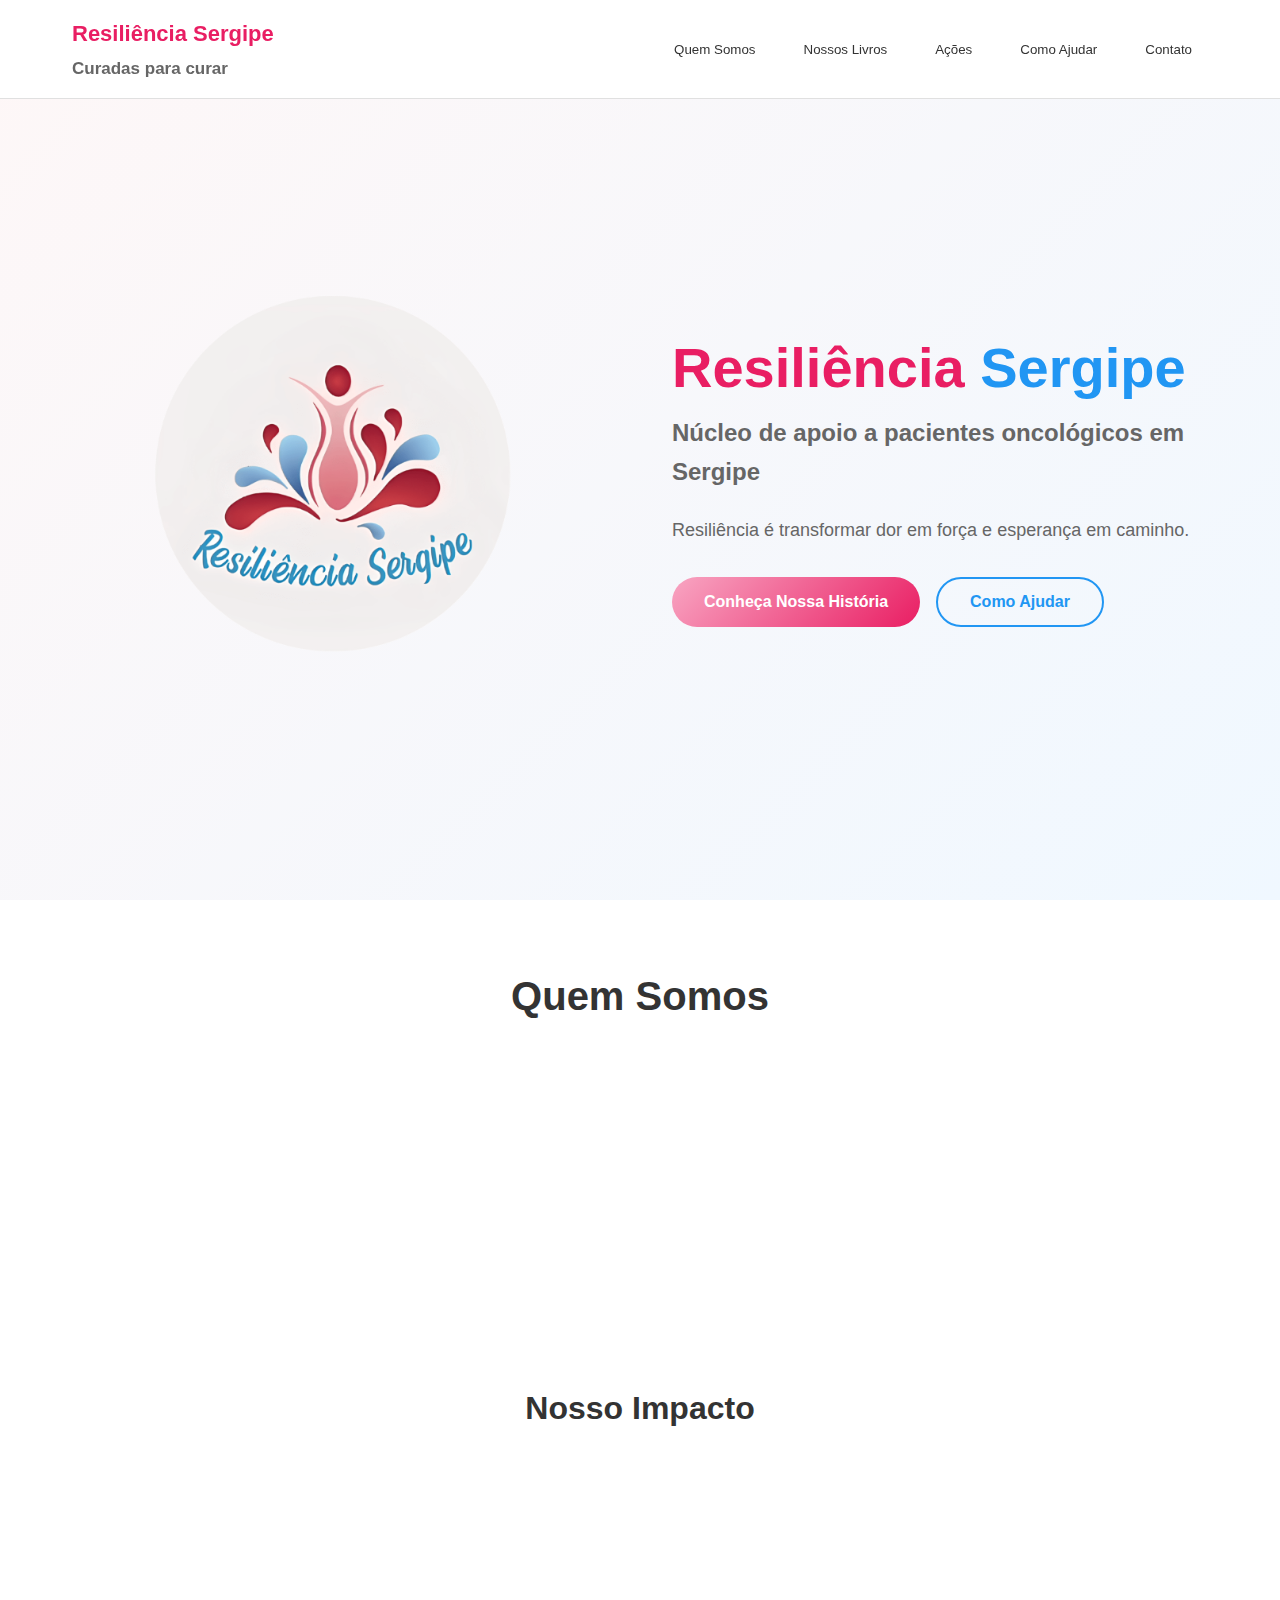
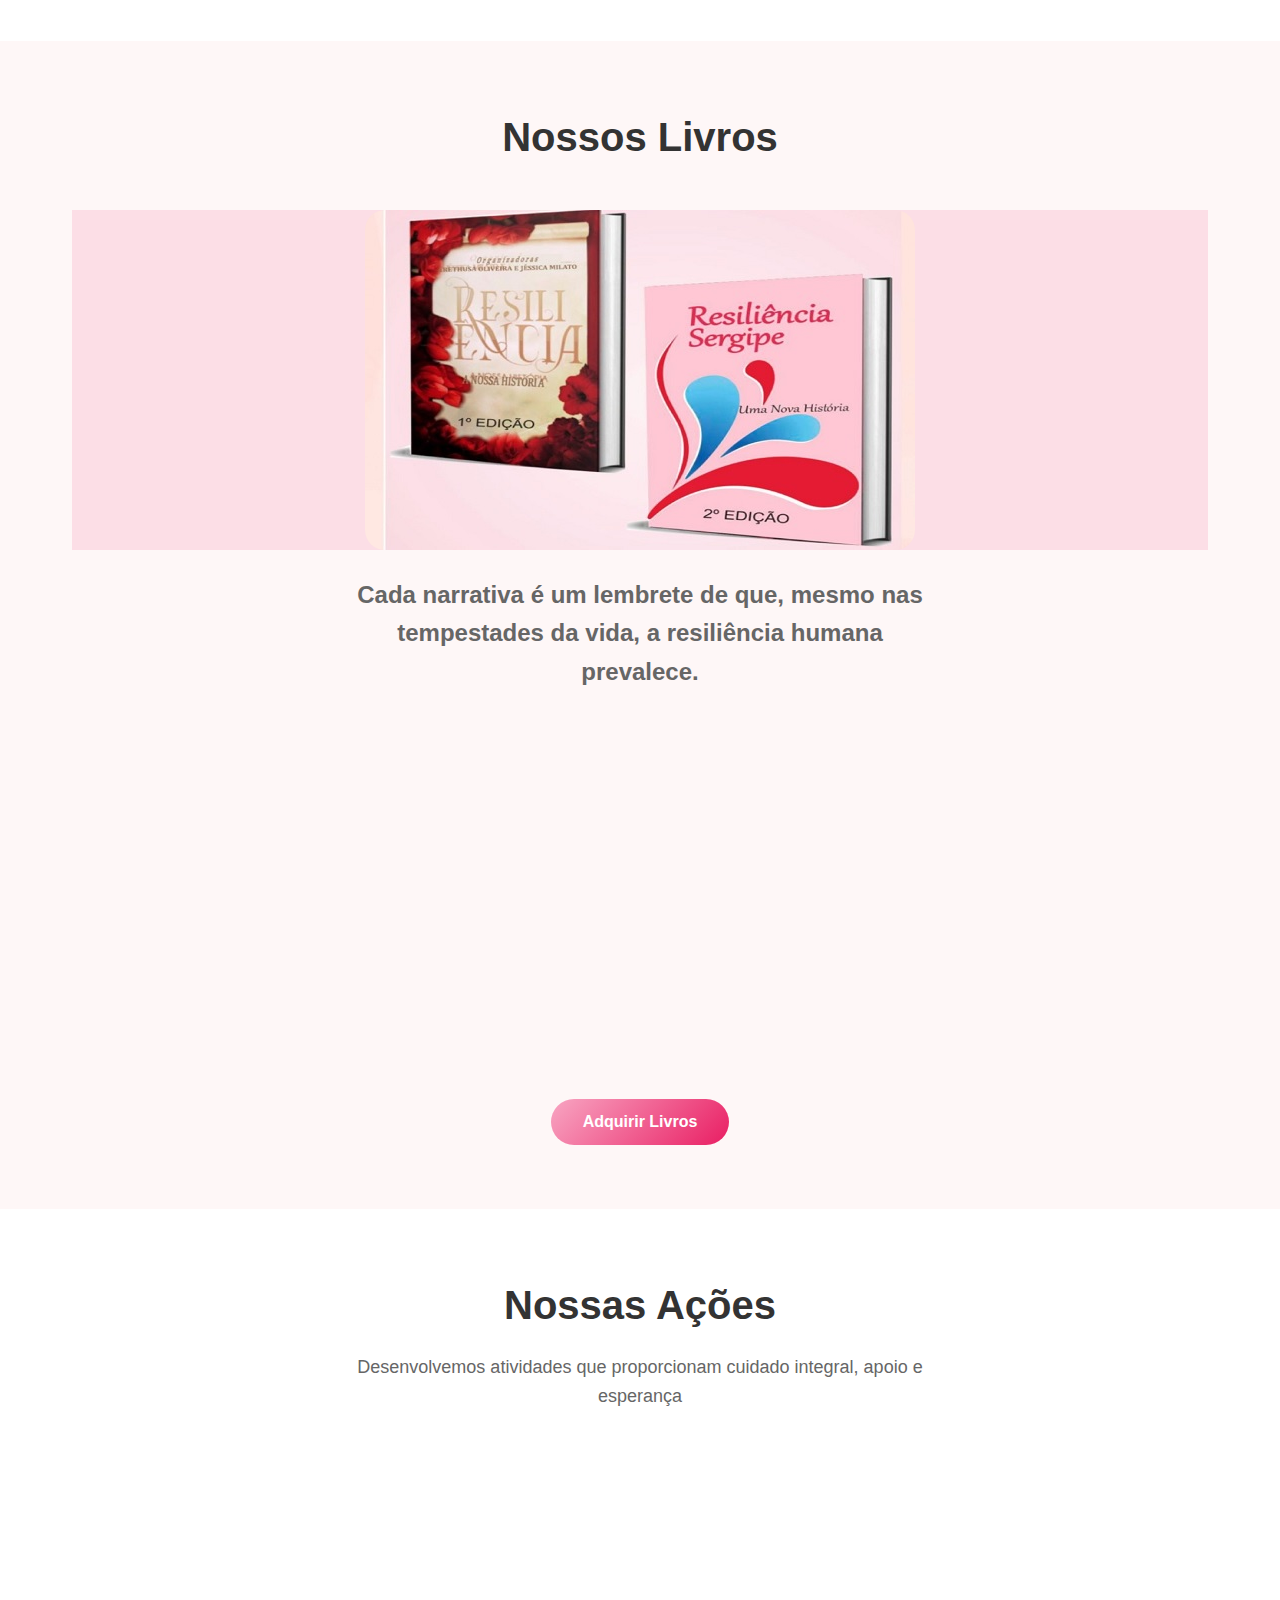
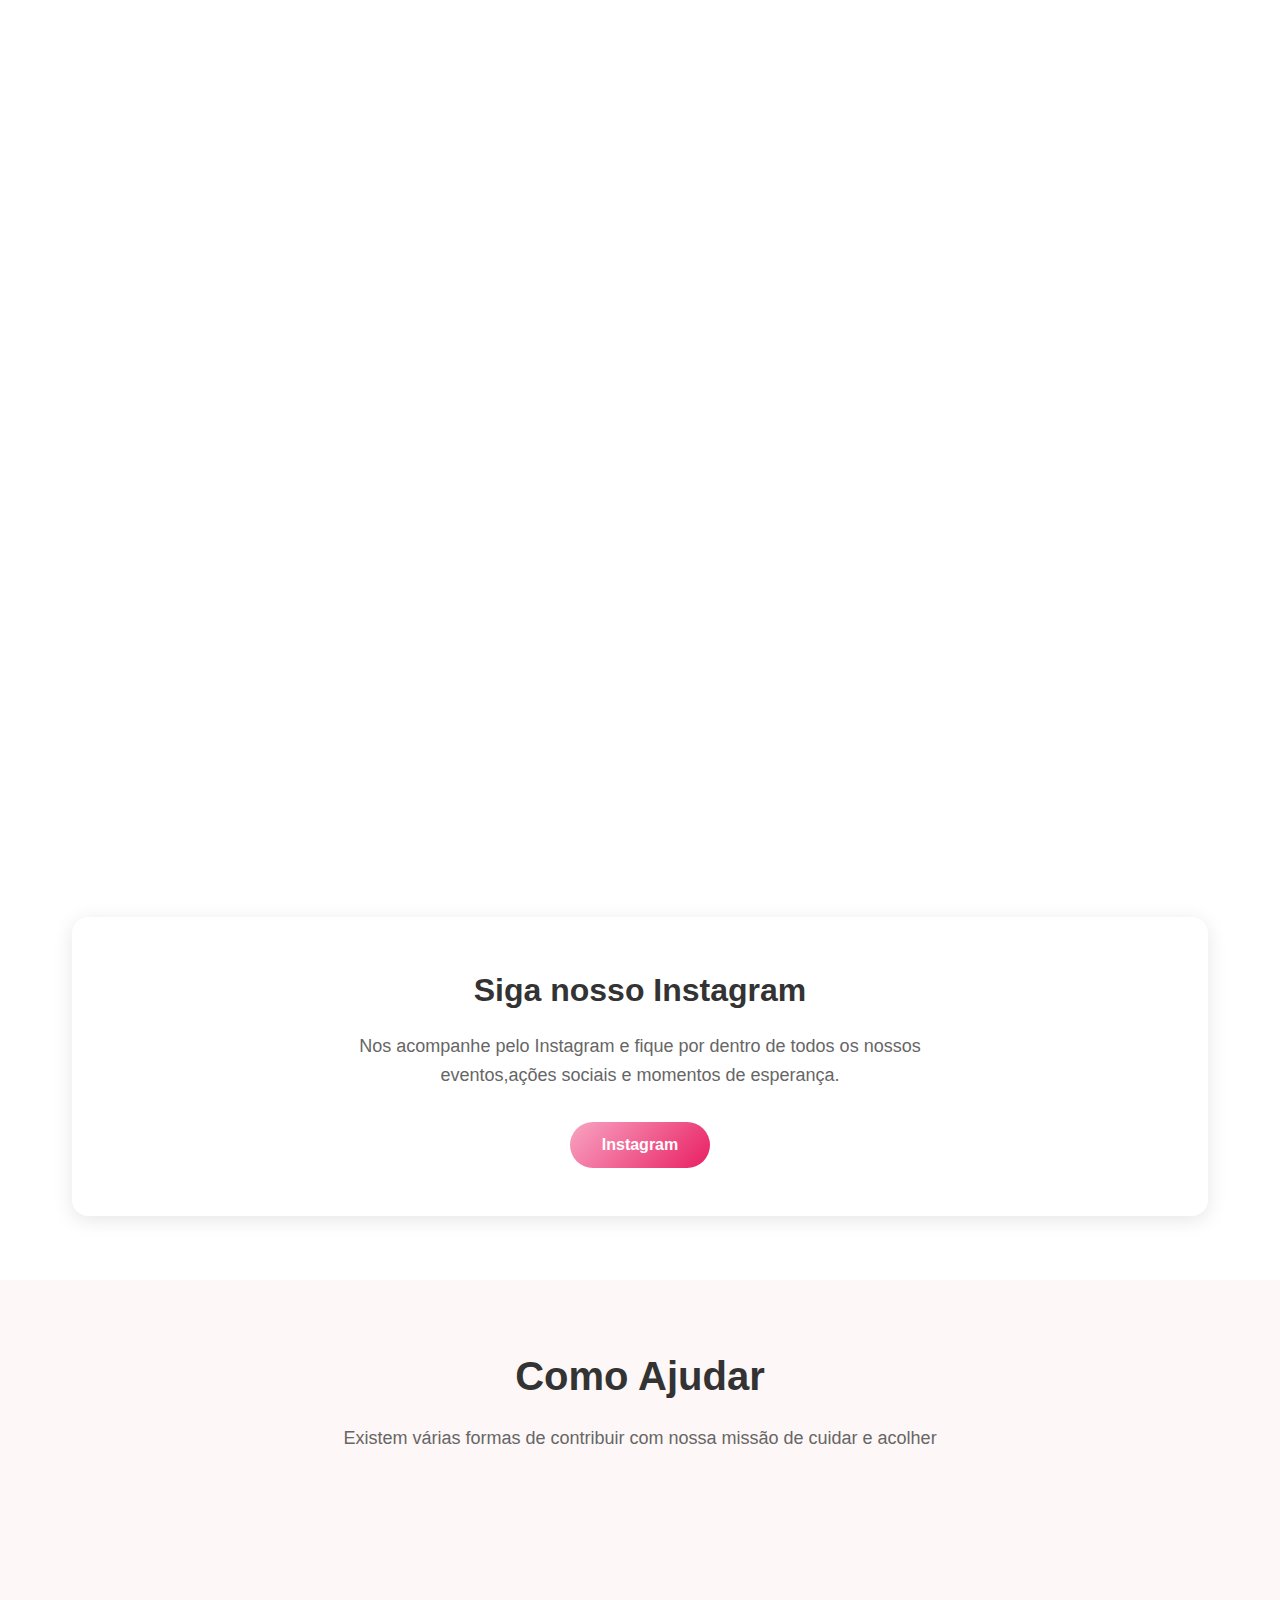
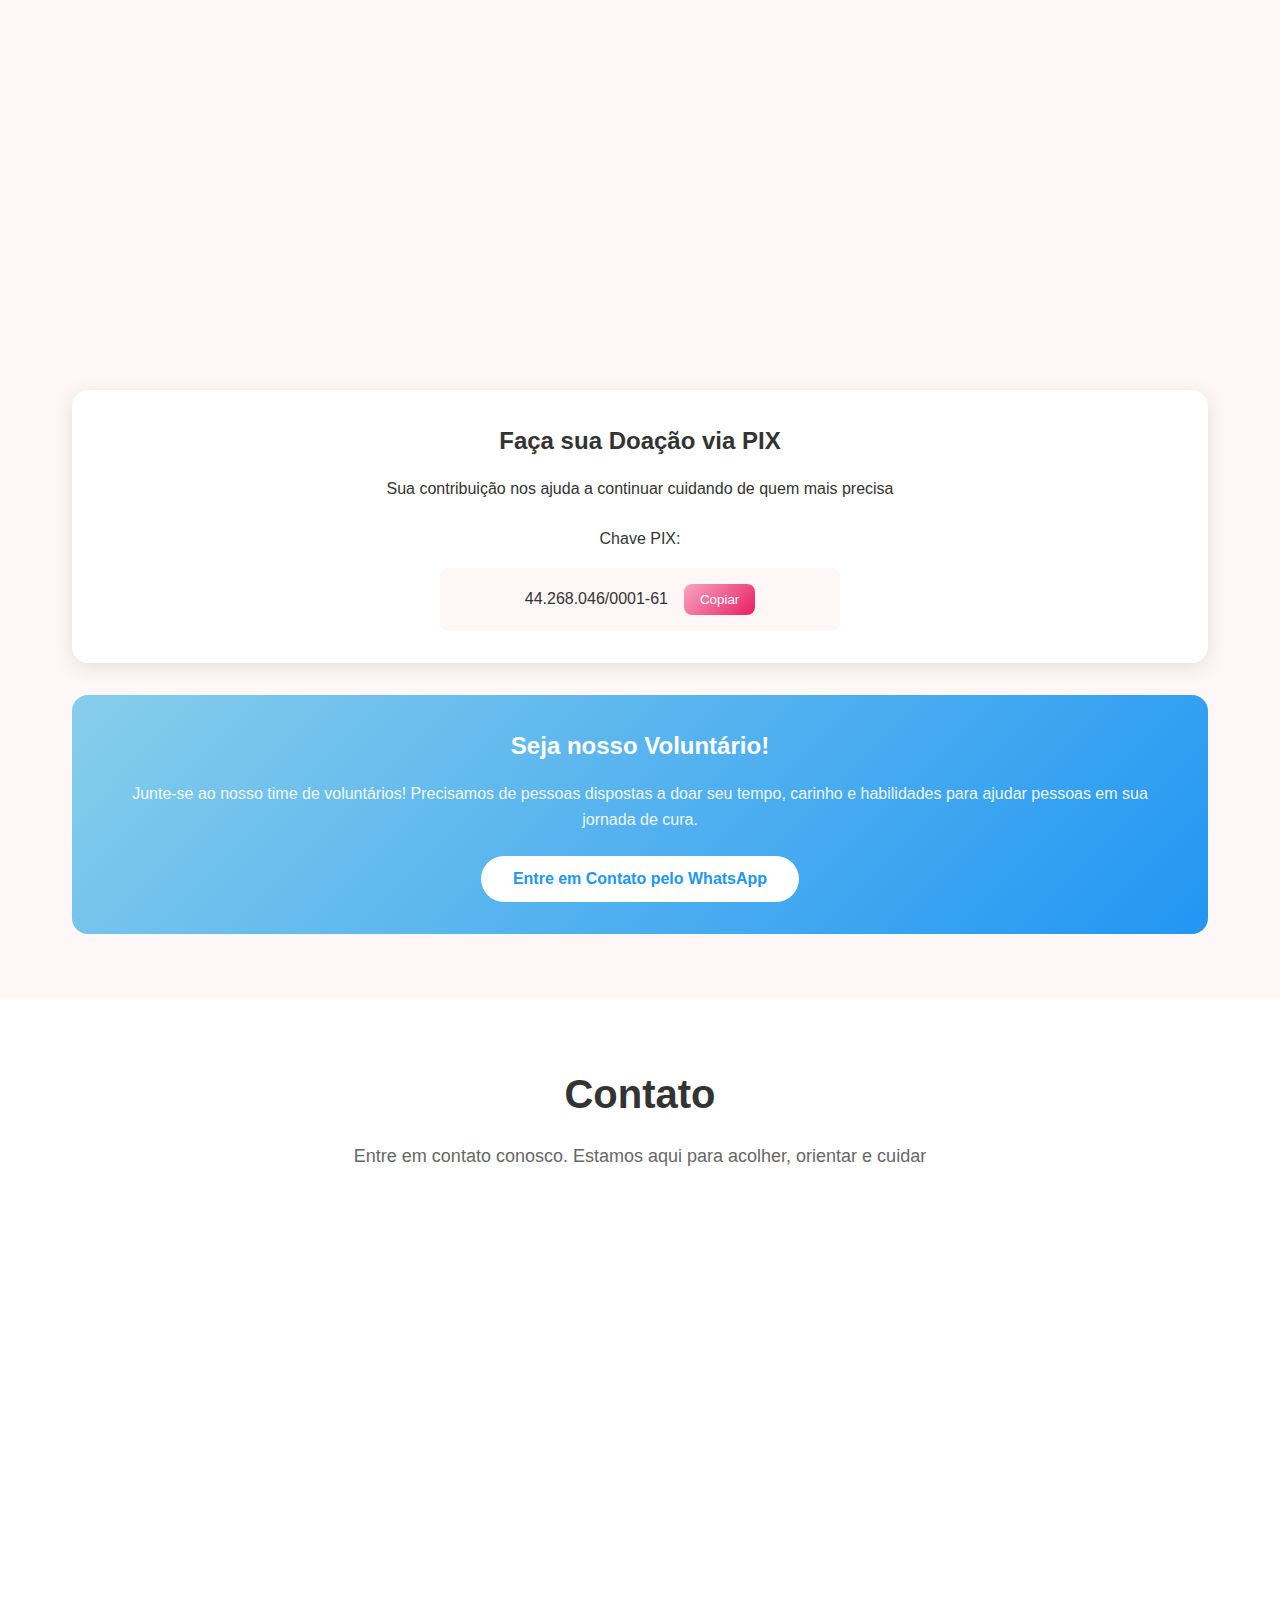
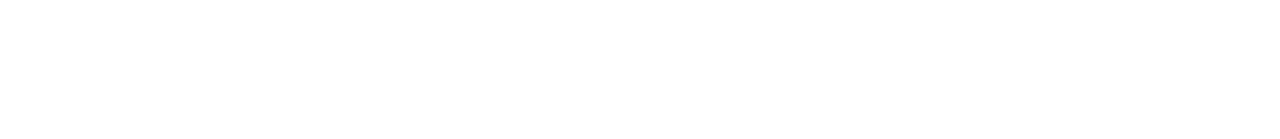
<file: index.html>
<!DOCTYPE html>
<html lang="pt-BR">
<head>
    <meta charset="UTF-8">
    <meta name="viewport" content="width=device-width, initial-scale=1.0">
    <title>Resiliência Sergipe</title>
    <meta name="description" content="Núcleo de apoio a pacientes oncológicos em Sergipe.">
    <meta name="author" content="Resiliência Sergipe">
    <meta name="keywords" content="câncer, apoio, mulheres, associação, tratamento oncológico, cuidado, esperança, acolhimento">
    
    <meta property="og:title" content="Resiliência Sergipe - Associação de Mulheres que Apoiam Pessoas com Câncer">
    <meta property="og:description" content="Associação de mulheres dedicada a acolher e apoiar pessoas em tratamento oncológico, oferecendo cuidado, carinho e esperança.">
    <meta property="og:type" content="website">
    
    <meta name="twitter:card" content="summary_large_image">
    
    <link rel="stylesheet" href="styles.css">
</head>
<body>
    <!-- Header -->
    <header class="header">
        <div class="container">
            <div class="nav-brand">
                <h1 style="font-size: 22px;">Resiliência Sergipe</h1>
                <p style="font-size: 17px;" ><strong>Curadas para curar</strong></p>
            </div>
            <nav class="nav">
                <button class="nav-btn" data-section="quem-somos">Quem Somos</button>
                <button class="nav-btn" data-section="nossos-livros">Nossos Livros</button>
                <button class="nav-btn" data-section="acoes">Ações</button>
                <button class="nav-btn" data-section="como-ajudar">Como Ajudar</button>
                <button class="nav-btn" data-section="contato">Contato</button>
            </nav>
        </div>
    </header>

    <!-- Hero Section -->
    <section class="hero">
        <div class="container">
            <div class="hero-content">
                <div class="hero-image">
                     <img src= "img/logo-redondo-sfundo.png" alt="Resiliência Sergipe" width="80%" Height="80%" >                            
                </div>
                <div class="hero-text">
                    <h1>
                        <span class="text-pink">Resiliência</span> 
                        <span class="text-blue">Sergipe</span>
                    </h1>
                    <h2>Núcleo de apoio a pacientes oncológicos em Sergipe</h2>
                    <p>Resiliência é transformar dor em força e esperança em caminho.</p>
                    <div class="hero-buttons">
                        <button class="btn btn-primary" data-section="quem-somos">Conheça Nossa História</button>
                        <button class="btn btn-secondary" data-section="como-ajudar">Como Ajudar</button>
                    </div>
                </div>
            </div>
        </div>
    </section>

    <!-- Quem Somos Section -->
    <section id="quem-somos" class="section">
        <div class="container">
            <h2>Quem Somos</h2>
            
            <div class="grid">
                <div style="background-color:#fcdee6; opacity: 0.5;"class="card">
                    <h3>Nossa Missão</h3>
                    <p>Somos uma associação formada por pessoas que entendem que o cuidado vai além do tratamento médico. Nascemos da necessidade de oferecer suporte emocional, prático e espiritual para pessoas que enfrentam o câncer, e também suas famílias.</p>
                </div>
                
                <div style="background-color:#fcdee6; opacity: 0.5;"class="card">
                    <h3>Nossos Valores</h3>
                    <ul>
                        <li>• Acolhimento sem julgamentos</li>
                        <li>• Cuidado integral e humanizado</li>
                        <li>• Esperança e fé na recuperação</li>
                        <li>• Solidariedade e compaixão</li>
                    </ul>
                </div>
                
                <div style="background-color:#fcdee6; opacity: 0.5;"class="card">
                    <h3>Nossa História</h3>
                    <p>Fundada em 2020, Resiliência Sergipe é um coletivo de pessoas que enfrentam o câncer com bravura e otimismo. <br> Juntos, encontramos força para recomeçar a cada dia com esperança, acolhimento e cuidado.</p>
                </div>
            </div>
            
            <div class="stats">
                <h3>Nosso Impacto</h3>
                <div class="stats-grid">
                    <div class="stat-item">
                        <div class="stat-number">+100</div>
                        <div class="stat-label">Pessoas Atendidas</div>
                    </div>
                    <div class="stat-item">
                        <div class="stat-number">+30</div>
                        <div class="stat-label">Voluntários Ativos</div>
                    </div>
                    <div class="stat-item">
                        <div class="stat-number">+5</div>
                        <div class="stat-label">Anos de Atuação</div>
                    </div>
                    <div class="stat-item">
                        <div class="stat-number">+10</div>
                        <div class="stat-label">Profissionais da saúde</div>
                    </div>
                    <div class="stat-item">
                        <div class="stat-number">100%</div>
                        <div class="stat-label">Dedicação e Amor</div>
                    </div>
                </div>
            </div>
        </div>
    </section>

    <!-- Nossos Livros Section -->
    <section id="nossos-livros" class="section">
        <div class="container">
            <h2>Nossos Livros</h2><br>
        <div style="background-color:#fcdee6; "id="livro"><img src="img/livro_resiliencia.jpg" style="border-radius: 20px;"></div>
             
        <br> <p style= font-size:24px; span class="section-subtitle" > <b>Cada narrativa é um lembrete de que, mesmo nas tempestades da vida, a resiliência humana prevalece.</b></p> <br/>
            
            <div class="books-grid">
                <div class="book-card">
                    <h3>"Resiliência - A nossa história"</h3>
                    <p>A primeira edição do nosso livro, lançada em 2020 compartilha a experiência profundamente pessoal e transformadora de 12 integrantes, promovendo a solidariedade e a compreensão do que realmente significa viver sob a sombra do câncer, e mais importante, como emergir mais forte.</p>
                    <div class="book-tags">
                        <span class="tag">Apoio Emocional</span>
                        <span class="tag">Testemunhos de fé</span>
                    </div>
                </div>
                
                <div class="book-card">
                    <h3>"Resiliência - Uma nova história"</h3>
                    <p>A segunda edição do nosso livro, lançada em 2024, é antecipada como um reflexo de crescimento e renovação, enfatizando novas 24 histórias, de mulheres que reforçam a mensagem de que a vida continua com propósito e alegria após o câncer.</p>
                    <div class="book-tags">
                        <span class="tag">Histórias de superação</span>
                        <span class="tag">Otimismo</span>
                        <span class="tag">Inspiração</span>
                    </div>
                </div>
            </div>
            
            <div class="book-actions">
                <button class="btn btn-primary" data-section="contato" >Adquirir Livros</button>
            </div>
        </div>
    </section>

    <!-- Ações Section -->
    <section id="acoes" class="section">
        <div class="container">
            <h2>Nossas Ações</h2>
            <p class="section-subtitle">Desenvolvemos atividades que proporcionam cuidado integral, apoio e esperança</p>
            
            <div class="actions-grid">

                <div class="action-card">
                    <h3>Workshops Educativos</h3>
                    <div><img src="img/palestra.jpg" id="palestra" style="border-radius:10px;" width="185px" height="200px"></div>
                    <p>Palestras e oficinas sobre prevenção, cuidados durante o tratamento e qualidade de vida pós-câncer.</p>
                </div>

                <div class="action-card">
                    <h3>Voluntariado Acadêmico</h3>
                    <div><img src="img/parcerias.jpg" style="border-radius: 10px;" width="200px" height="200px"></div>
                    <p>Profissionais da saúde e bem-estar voluntários compartilham seus conhecimentos em oficinas, promovendo qualidade de vida a quem já enfrentou o câncer, em uma troca de solidariedade e aprendizado.</p>
                </div>
                
                <div class="action-card">
                    <h3>Oficina de Massagem</h3>
                    <div> <img src="img/massagem.jpg" style="border-radius: 10px;" width="200px" height="200px"> </div>
                    <p>Com técnicas simples de massagem, os participantes encontram relaxamento, bem-estar e autocuidado, fortalecendo a qualidade de vida no processo de recuperação e superação.</p>
                </div>
                         
                <div class="action-card">
                    <h3>Oficina de trabalhos manuais</h3>
                    <div><img src="img/artesanato.jpg" style="border-radius: 10px;" width="200px" height="200px"> </div>
                    <p>Espaço onde mãos talentosas transformam materiais simples em peças únicas e cheias de significado. <br>Toda a produção é destinada ao nosso bazar beneficente, ajudando a gerar recursos para manter nossa instituição.</p>
                </div>

                <div class="action-card">
                    <h3>Eventos e encontros sociais</h3>
                    <div><img src="img/foruns.jpg" style="border-radius: 10px;" width="200px" height="200px" ></div>
                    <p>Promovemos e participamos de encontros sobre o câncer e ações sociais que incentivam a troca de experiências, o aprendizado e o fortalecimento de redes de apoio.</p>
                </div>

                <div class="action-card">
                    <h3>Eventos Internos e Datas Especiais</h3>
                    <div><img src="img/eventos.jpg" style="border-radius: 10px;" width="200px" height="200px"> </div>
                    <p>Realizamos celebrações em datas comemorativas importantes. Esses momentos de integração reforçam a união, trazem leveza ao dia a dia e fortalecem os laços entre pacientes, familiares, voluntários e a comunidade.</p>
                </div>

            </div>
            
            <div class="cta-section">
                <h3>Siga nosso Instagram</h3>
                <p>Nos acompanhe pelo Instagram e fique por dentro de todos os nossos eventos,ações sociais e momentos de esperança.</p>
                <div class="cta-buttons">
                    <button class="btn btn-primary">Instagram</button>
                </div>
            </div>
        </div>
    </section>

    <!-- Como Ajudar Section -->
    <section id="como-ajudar" class="section">
        <div class="container">
            <h2>Como Ajudar</h2>
            <p class="section-subtitle">Existem várias formas de contribuir com nossa missão de cuidar e acolher</p>
            
            <div class="help-grid">
                <div class="help-card">
                    <h3>Doação via PIX</h3>
                    <p>Contribua financeiramente para manter nossos projetos ativos.</p>
                </div>
                
                <div class="help-card">
                    <h3>Doação de Produtos para Cesta Básica</h3>
                    <p>Contribua doando alimentos e itens de higiene para a montagem de cestas básicas. Sua ajuda leva cuidado e dignidade às famílias assistidas.</p>
                </div>

                  <div class="help-card">
                    <h3>Contruibua para o nosso bazar</h3>
                    <p>Doe roupas, calçados, e utensílios para o nosso bazar beneficente. Toda arrecadação é revertida em apoio às nossas ações sociais.</p>
                </div>
                
                <div class="help-card">
                    <h3>Seja Voluntário</h3>
                    <p>Dedique seu tempo e habilidades em nossas atividades e eventos.</p>
                </div>
                
                <div class="help-card">
                    <h3>Divulgue Nosso Trabalho</h3>
                    <p>Compartilhe nossa missão nas redes sociais e com conhecidos.</p>
                </div>

                <div class="help-card">
                    <h3>Parcerias</h3>
                    <p>Fortaleca nossas ações por meio de empresas e instituições apoiadoras.</p>
                </div>

            </div>
            
            <div class="pix-section">
                <h3>Faça sua Doação via PIX</h3>
                <p>Sua contribuição nos ajuda a continuar cuidando de quem mais precisa</p>
                <div class="pix-info">
                    <span>Chave PIX:</span>
                    <div class="pix-key">
                        <span id="pix-key">44.268.046/0001-61</span>
                        <button class="btn-copy" onclick="copyPix()">Copiar</button>
                    </div>
                </div>
            </div>
            
            <div class="volunteer-section">
                <h3>Seja nosso Voluntário!</h3>
                <p>Junte-se ao nosso time de voluntários! Precisamos de pessoas dispostas a doar seu tempo, carinho e habilidades para ajudar pessoas em sua jornada de cura.</p>
                <button class="btn btn-primary">Entre em Contato pelo WhatsApp</button>
            </div>
        </div>
    </section>

    <!-- Contato Section -->
    <section id="contato" class="section">
        <div class="container">
            <h2>Contato</h2>
            <p class="section-subtitle">Entre em contato conosco. Estamos aqui para acolher, orientar e cuidar</p>
            
            <!-- Importa Font Awesome no head -->
<link rel="stylesheet" href="https://cdnjs.cloudflare.com/ajax/libs/font-awesome/6.5.0/css/all.min.css"> 

            <div class="contact-grid">
                <div class="contact-card">
                    <h3><i class="fab fa-whatsapp fa-1.7x"></i> WhatsApp</h3>
                    <button class="btn btn-secondary">(79) 99930-7947</button>
                </div>
                
                <div class="contact-card">
                    <h3><i class="fab fa-instagram fa-1.7x"></i> Instagram</h3>
                    <button class="btn btn-secondary">@resilienciasergipe</button>
                </div>
                
                <div class="contact-card">
                    <h3><i class="fa-regular fa-clock fa-1.7x"></i> Horário de Funcionamento</h3>
                    <p>Segunda a Sexta: a partir das 14:00h</p>
                </div>
                
                <div class="contact-card">
                    <h3><i class="fas fa-map-marker-alt fa-1.7x"></i> Nosso Endereço</h3>
                    <p>Rua Adelaíde de Souza Ferraz, 242<br>
                    Bairro José Conrado de Araújo<br>
                    Aracaju - SE<br>
                    CEP: 49085-010</p>
                </div>
                <div><iframe src="https://www.google.com/maps/embed?pb=!1m18!1m12!1m3!1d3917.7649451156217!2d-37.093362625389965!3d-10.905460221701235!2m3!1f0!2f0!3f0!3m2!1i1024!2i768!4f13.1!3m3!1m2!1s0x71ab2fb291d26b1%3A0x294f09a0c0aa4a9e!2sR.%20Adela%C3%ADde%20de%20Souza%20Ferraz%2C%20242%20-%20Jos%C3%A9%20Conrado%20de%20Ara%C3%BAjo%2C%20Aracaju%20-%20SE%2C%2049085-010!5e0!3m2!1spt-BR!2sbr!4v1758917952399!5m2!1spt-BR!2sbr" width="750" height="200" style="border:0;" allowfullscreen="" loading="lazy" referrerpolicy="no-referrer-when-downgrade"></iframe></div>
            </div>
        </div>
    </section>

    <script src="script.js"></script>

</body>
</html>
</file>
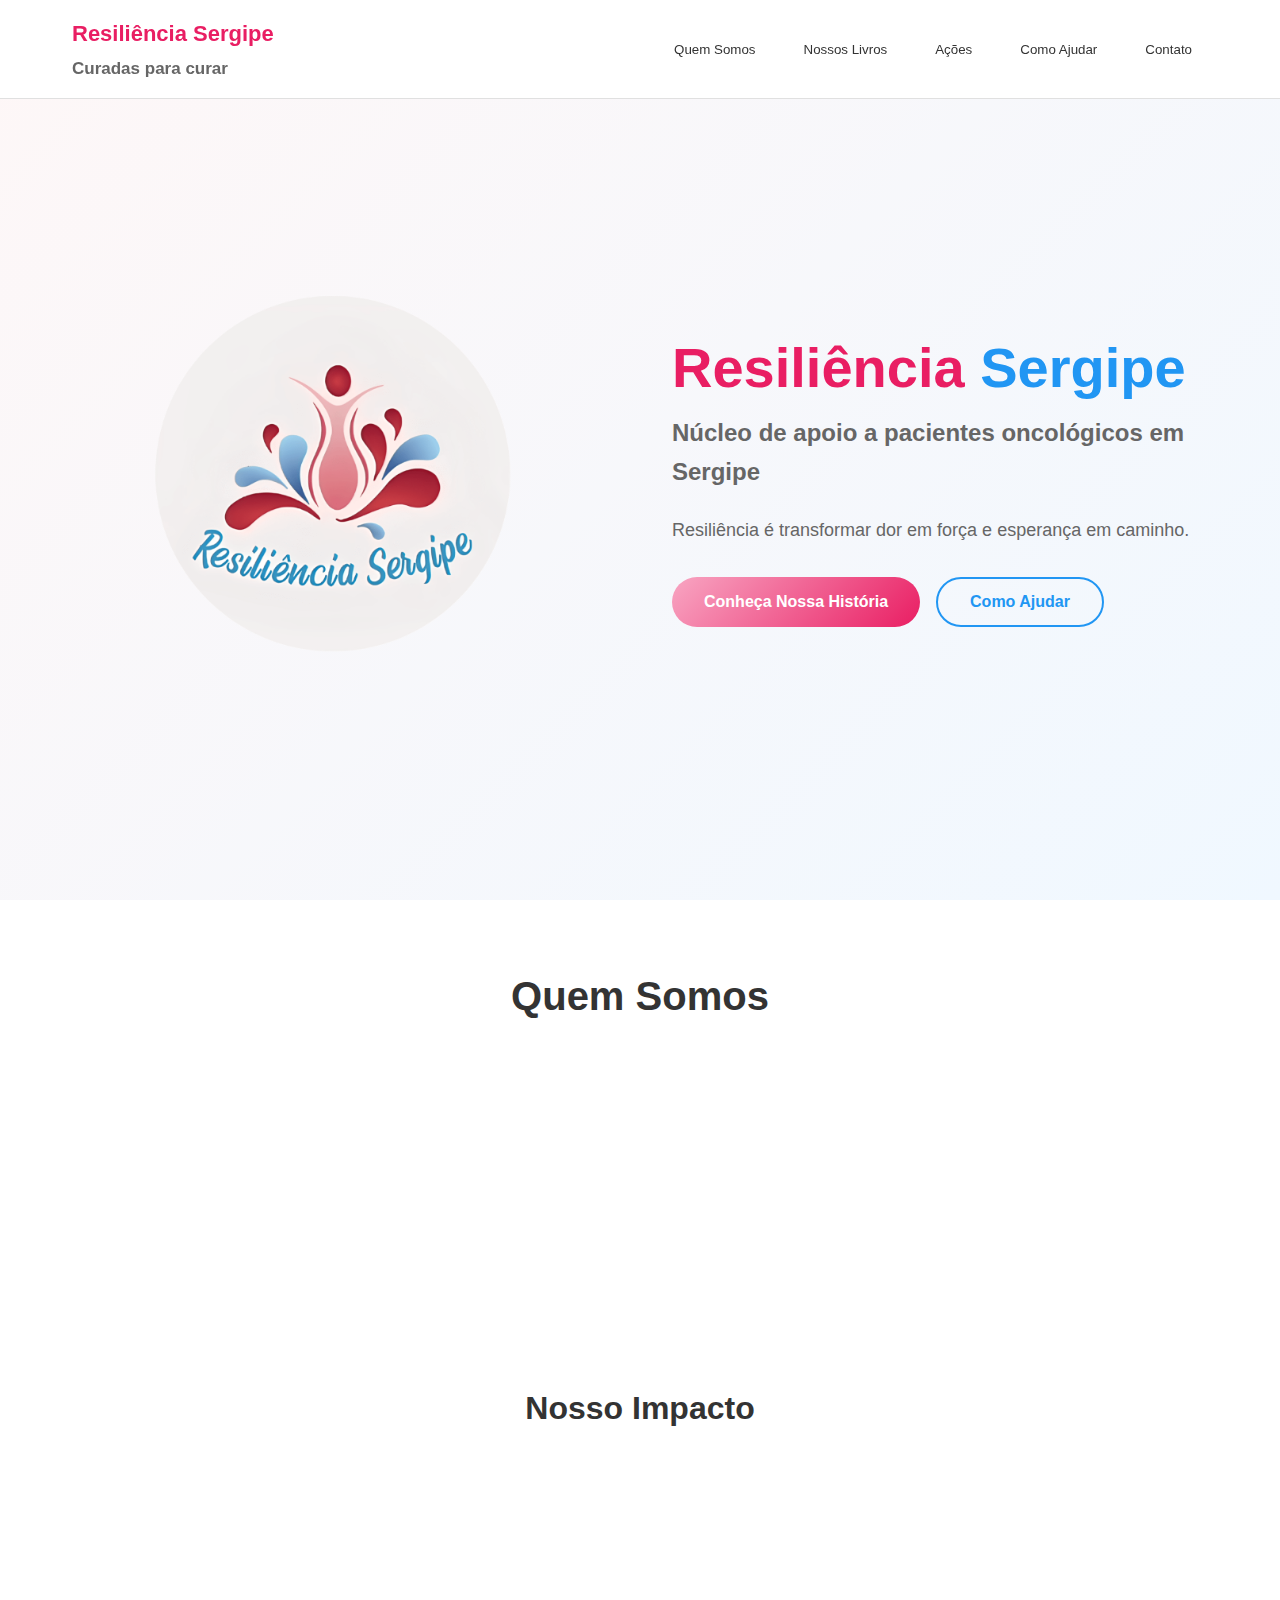
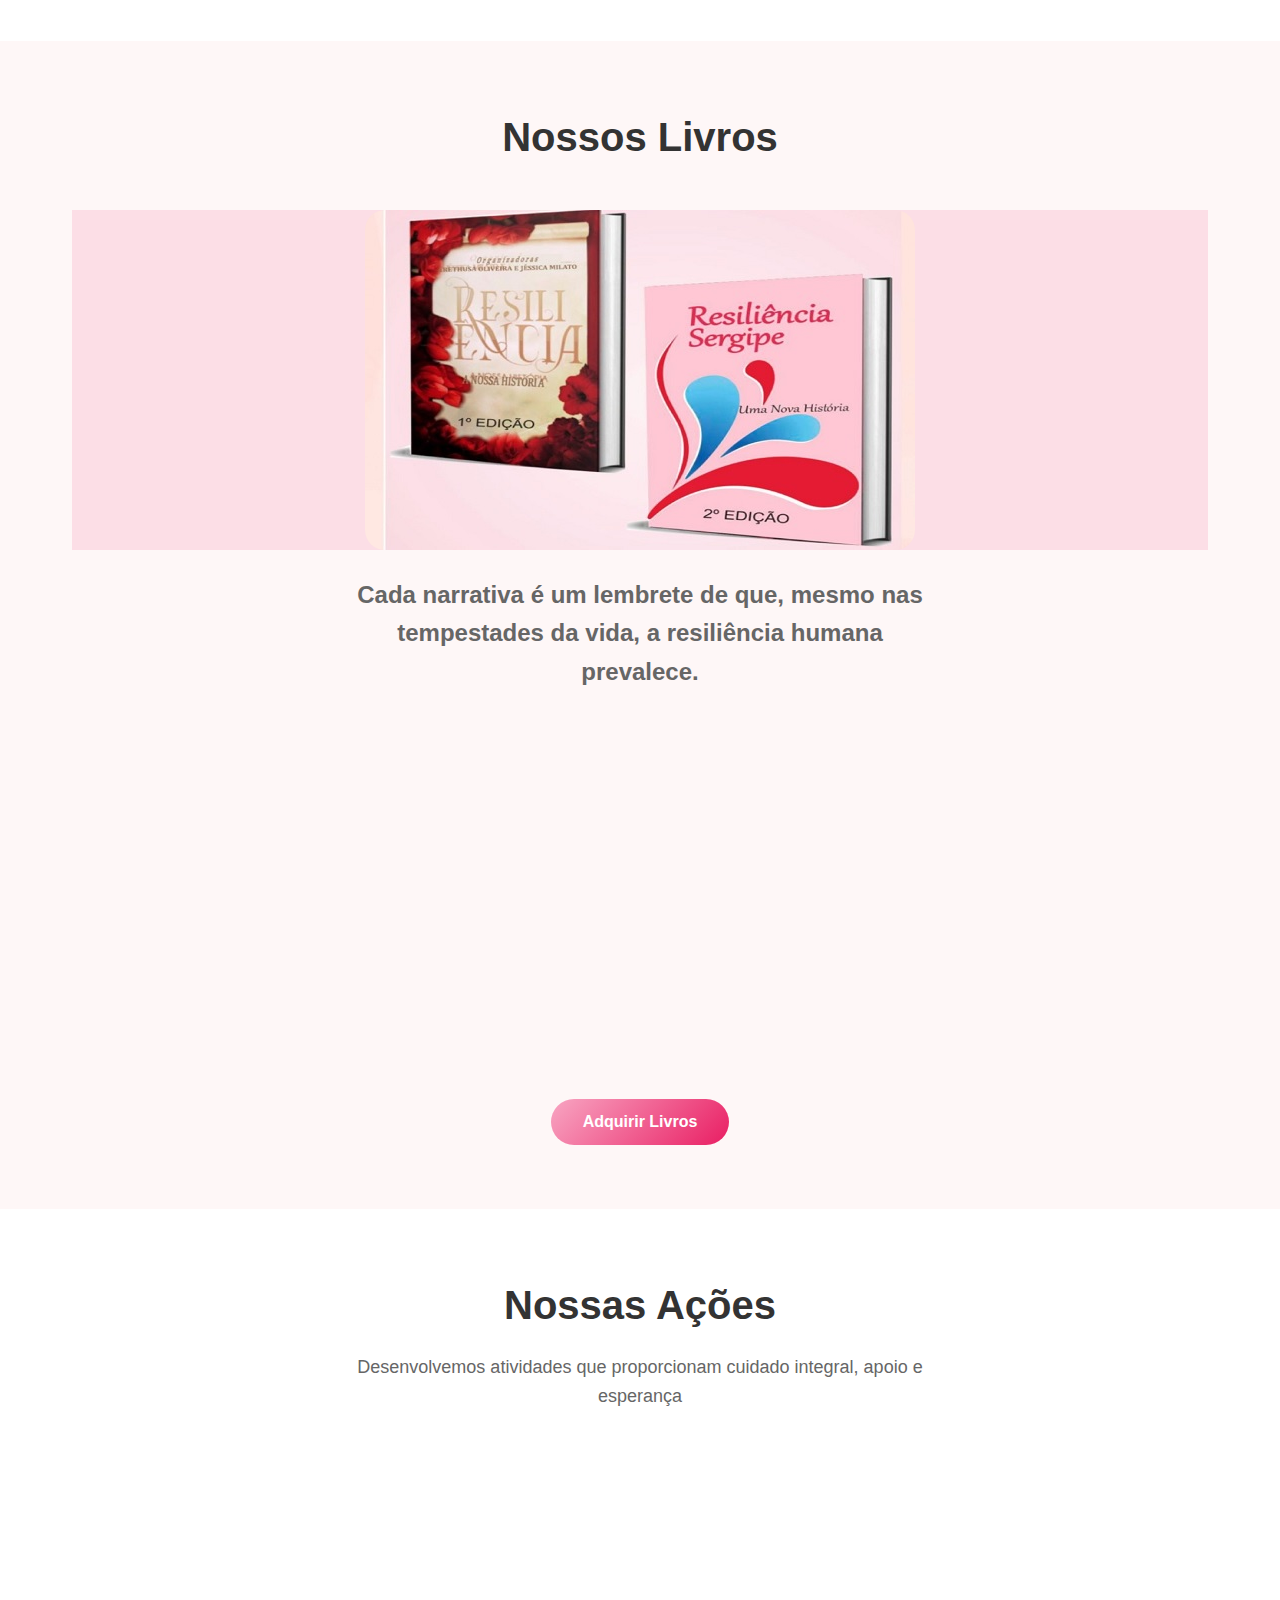
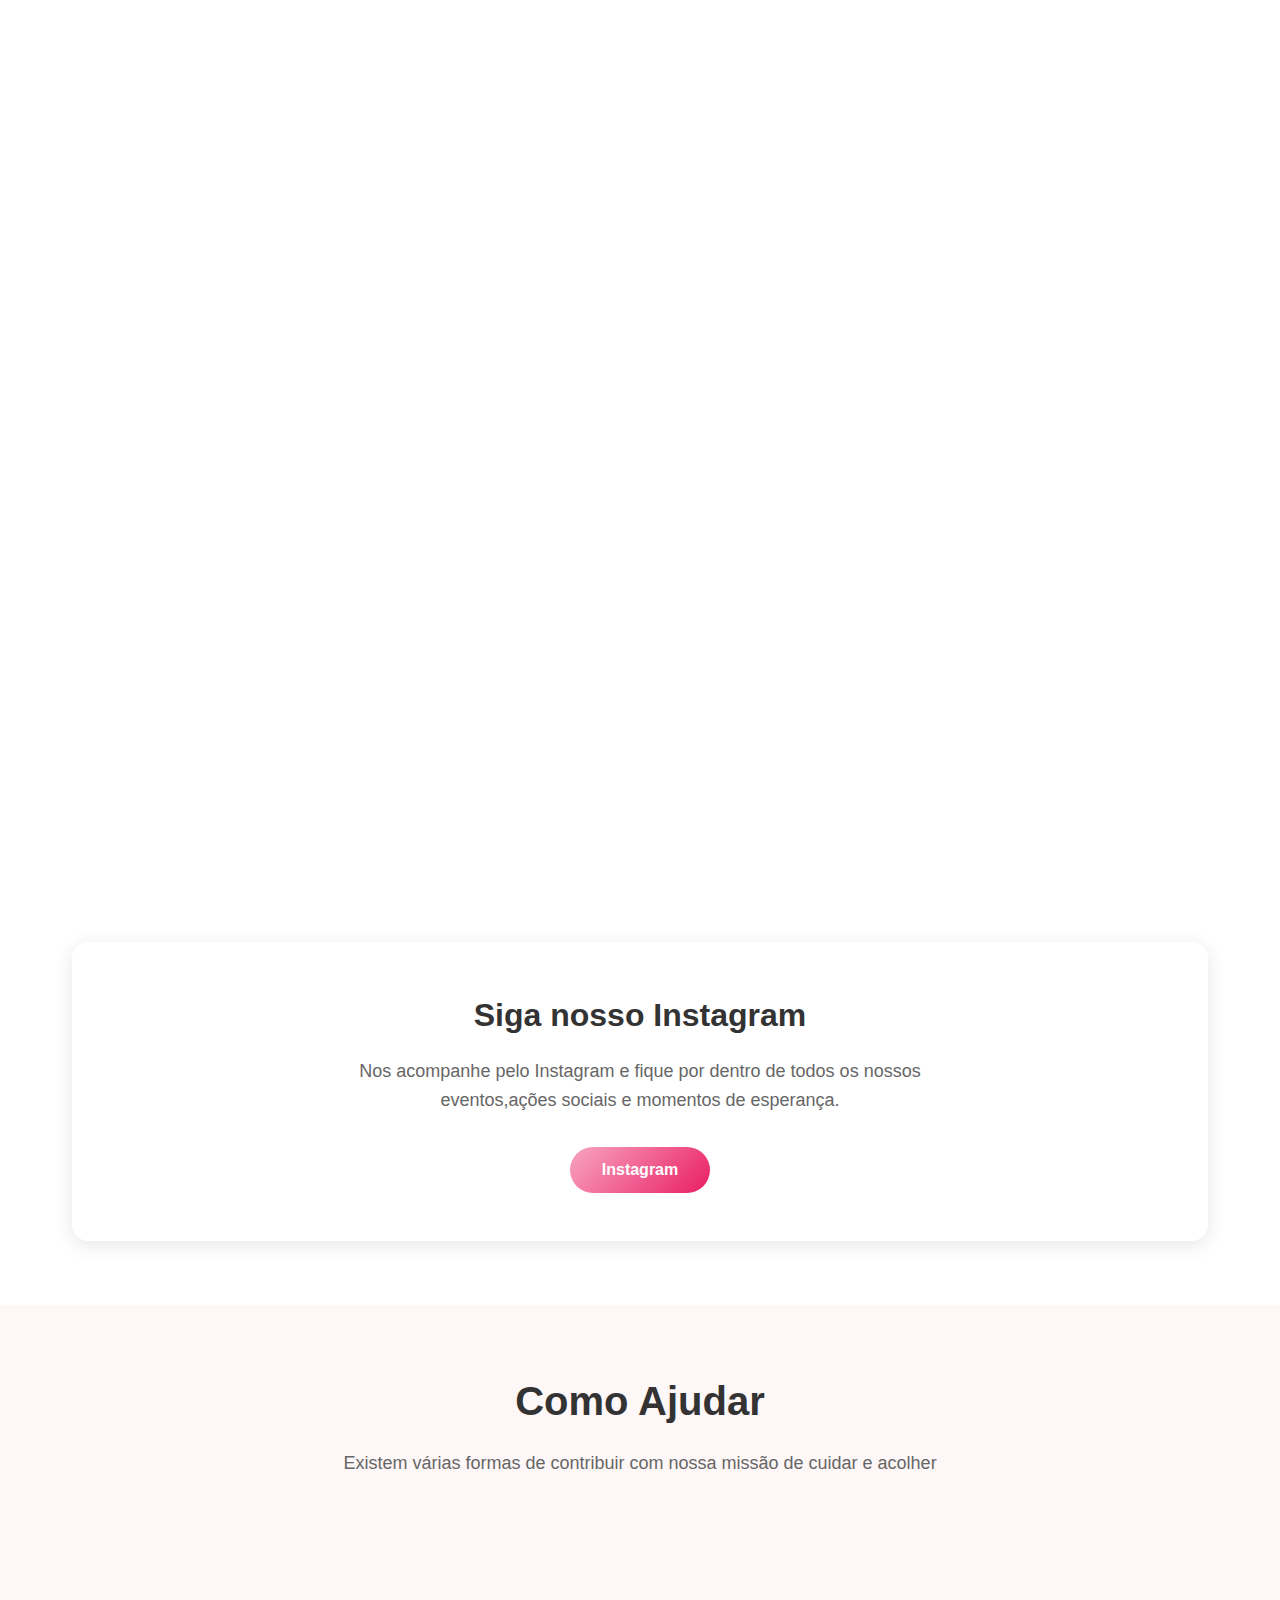
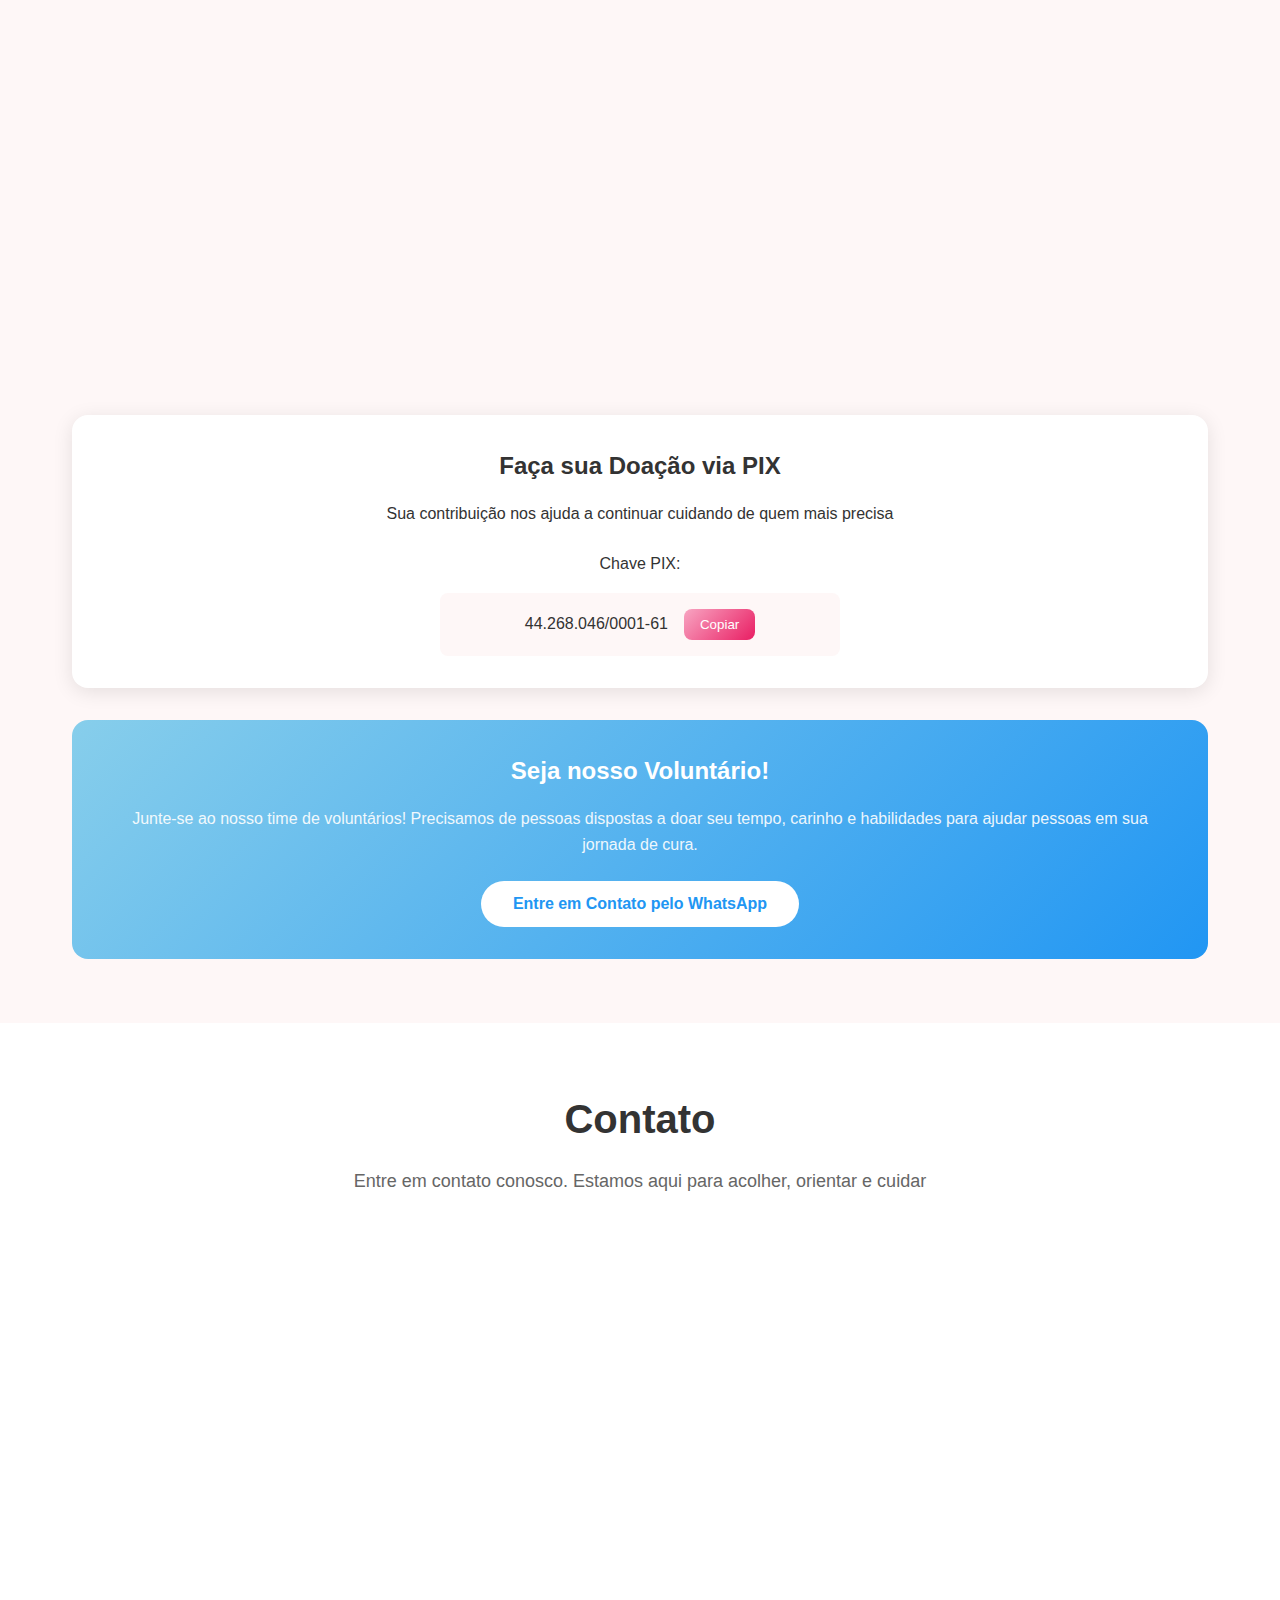
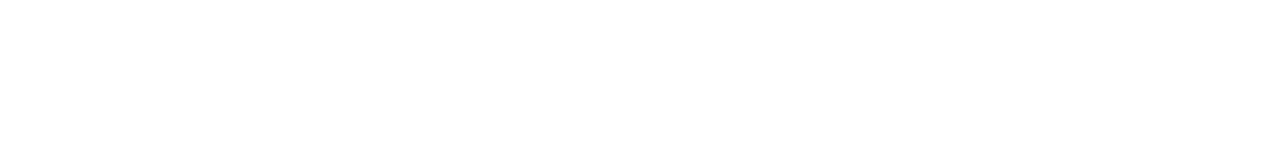
<file: Resiliencia-Sergipe-main/index.html>
<!DOCTYPE html>
<html lang="pt-BR">
<head>
    <meta charset="UTF-8">
    <meta name="viewport" content="width=device-width, initial-scale=1.0">
    <title>Resiliência Sergipe</title>
    <meta name="description" content="Núcleo de apoio a pacientes oncológicos em Sergipe.">
    <meta name="author" content="Resiliência Sergipe">
    <meta name="keywords" content="câncer, apoio, associação, tratamento oncológico, cuidado, esperança, acolhimento">
    
    <meta property="og:title" content="Resiliência Sergipe - Associação de Mulheres que Apoiam Pessoas com Câncer">
    <meta property="og:description" content="Núcleo de apoio a pacientes oncológicos em Sergipe.">
    <meta property="og:type" content="website">
    
    <meta name="twitter:card" content="summary_large_image">
    
    <link rel="stylesheet" href="styles.css">
</head>
<body>
    <!-- Header -->
    <header class="header">
        <div class="container">
            <div class="nav-brand">
                <h1 style="font-size: 22px;">Resiliência Sergipe</h1>
                <p style="font-size: 17px;" ><strong>Curadas para curar</strong></p>
            </div>
            <nav class="nav">
                <button class="nav-btn" data-section="quem-somos">Quem Somos</button>
                <button class="nav-btn" data-section="nossos-livros">Nossos Livros</button>
                <button class="nav-btn" data-section="acoes">Ações</button>
                <button class="nav-btn" data-section="como-ajudar">Como Ajudar</button>
                <button class="nav-btn" data-section="contato">Contato</button>
            </nav>
        </div>
    </header>

    <!-- Hero Section -->
    <section class="hero">
        <div class="container">
            <div class="hero-content">
                <div class="hero-image">
                     <img src= "img/logo-redondo-sfundo.png" alt="Resiliência Sergipe" width="80%" Height="80%" >                            
                </div>
                <div class="hero-text">
                    <h1>
                        <span class="text-pink">Resiliência</span> 
                        <span class="text-blue">Sergipe</span>
                    </h1>
                    <h2>Núcleo de apoio a pacientes oncológicos em Sergipe</h2>
                    <p>Resiliência é transformar dor em força e esperança em caminho.</p>
                    <div class="hero-buttons">
                        <button class="btn btn-primary" data-section="quem-somos">Conheça Nossa História</button>
                        <button class="btn btn-secondary" data-section="como-ajudar">Como Ajudar</button>
                    </div>
                </div>
            </div>
        </div>
    </section>

    <!-- Quem Somos Section -->
    <section id="quem-somos" class="section">
        <div class="container">
            <h2>Quem Somos</h2>
            
            <div class="grid">
                <div style="background-color:#fcdee6; opacity: 0.5;"class="card">
                    <h3>Nossa Missão</h3>
                    <p>Somos uma associação formada por pessoas que entendem que o cuidado vai além do tratamento médico. Nascemos da necessidade de oferecer suporte emocional, prático e espiritual para pessoas que enfrentam o câncer, e também suas famílias.</p>
                </div>
                
                <div style="background-color:#fcdee6; opacity: 0.5;"class="card">
                    <h3>Nossos Valores</h3>
                    <ul>
                        <li>• Acolhimento sem julgamentos</li>
                        <li>• Cuidado integral e humanizado</li>
                        <li>• Esperança e fé na recuperação</li>
                        <li>• Solidariedade e compaixão</li>
                    </ul>
                </div>
                
                <div style="background-color:#fcdee6; opacity: 0.5;"class="card">
                    <h3>Nossa História</h3>
                    <p>Fundada em 2020, Resiliência Sergipe é um coletivo de pessoas que enfrentam o câncer com bravura e otimismo. <br> Juntos, encontramos força para recomeçar a cada dia com esperança, acolhimento e cuidado.</p>
                </div>
            </div>
            
            <div class="stats">
                <h3>Nosso Impacto</h3>
                <div class="stats-grid">
                    <div class="stat-item">
                        <div class="stat-number">+100</div>
                        <div class="stat-label">Pessoas Atendidas</div>
                    </div>
                    <div class="stat-item">
                        <div class="stat-number">+30</div>
                        <div class="stat-label">Voluntários Ativos</div>
                    </div>
                    <div class="stat-item">
                        <div class="stat-number">+5</div>
                        <div class="stat-label">Anos de Atuação</div>
                    </div>
                    <div class="stat-item">
                        <div class="stat-number">+10</div>
                        <div class="stat-label">Profissionais da saúde</div>
                    </div>
                    <div class="stat-item">
                        <div class="stat-number">100%</div>
                        <div class="stat-label">Dedicação e Amor</div>
                    </div>
                </div>
            </div>
        </div>
    </section>

    <!-- Nossos Livros Section -->
    <section id="nossos-livros" class="section">
        <div class="container">
            <h2>Nossos Livros</h2><br>
        <div style="background-color:#fcdee6 "id="livro"><img src="img/livro_resiliencia.jpg" style="border-radius: 20px;"></div>
             
        <br> <p style= font-size:24px; span class="section-subtitle" > <b>Cada narrativa é um lembrete de que, mesmo nas tempestades da vida, a resiliência humana prevalece.</b></p> <br/>
            
            <div class="books-grid">
                <div class="book-card">
                    <h3>"Resiliência - A nossa história"</h3>
                    <p>A primeira edição do nosso livro, lançada em 2020 compartilha a experiência profundamente pessoal e transformadora de 12 integrantes, promovendo a solidariedade e a compreensão do que realmente significa viver sob a sombra do câncer, e mais importante, como emergir mais forte.</p>
                    <div class="book-tags">
                        <span class="tag">Apoio Emocional</span>
                        <span class="tag">Testemunhos de fé</span>
                    </div>
                </div>
                
                <div class="book-card">
                    <h3>"Resiliência - Uma nova história"</h3>
                    <p>A segunda edição do nosso livro, lançada em 2024, é antecipada como um reflexo de crescimento e renovação, enfatizando novas 24 histórias, de mulheres que reforçam a mensagem de que a vida continua com propósito e alegria após o câncer.</p>
                    <div class="book-tags">
                        <span class="tag">Histórias de superação</span>
                        <span class="tag">Otimismo</span>
                        <span class="tag">Inspiração</span>
                    </div>
                </div>
            </div>
            
            <div class="book-actions">
                <button class="btn btn-primary" data-section="contato" >Adquirir Livros</button>
            </div>
        </div>
    </section>

    <!-- Ações Section -->
    <section id="acoes" class="section">
        <div class="container">
            <h2>Nossas Ações</h2>
            <p class="section-subtitle">Desenvolvemos atividades que proporcionam cuidado integral, apoio e esperança</p>
            
            <div class="actions-grid">

                <div class="action-card">
                    <h3>Workshops Educativos</h3>
                    <div><img src="img/palestra.jpg" id="palestra" style="border-radius:10px;" width="185px" height="200px"></div>
                    <p>Palestras e oficinas sobre prevenção, cuidados durante o tratamento e qualidade de vida pós-câncer.</p>
                </div>

                <div class="action-card">
                    <h3>Voluntariado Acadêmico</h3>
                    <div><img src="img/parcerias.jpg" style="border-radius: 10px;" width="225px" height="200px"></div>
                    <p>Profissionais da saúde e bem-estar voluntários compartilham seus conhecimentos em oficinas, promovendo qualidade de vida a quem já enfrentou o câncer, em uma troca de solidariedade e aprendizado.</p>
                </div>
                
                <div class="action-card">
                    <h3>Oficina de Massagem</h3>
                    <div> <img src="img/massagem.jpg" style="border-radius: 10px;" width="225px" height="200px"> </div>
                    <p>Com técnicas simples de massagem, os participantes encontram relaxamento, bem-estar e autocuidado, fortalecendo a qualidade de vida no processo de recuperação e superação.</p>
                </div>
                         
                <div class="action-card">
                    <h3>Oficina de trabalhos manuais</h3>
                    <div><img src="img/artesanato.jpg" style="border-radius: 10px;" width="200px" height="225px"> </div>
                    <p>Espaço onde mãos talentosas transformam materiais simples em peças únicas e cheias de significado. <br>Toda a produção é destinada ao nosso bazar beneficente, ajudando a gerar recursos para manter nossa instituição.</p>
                </div>

                <div class="action-card">
                    <h3>Eventos e encontros sociais</h3>
                    <div><img src="img/foruns.jpg" style="border-radius: 10px;" width="225px" height="225px" ></div>
                    <p>Promovemos e participamos de encontros sobre o câncer e ações sociais que incentivam a troca de experiências, o aprendizado e o fortalecimento de redes de apoio.</p>
                </div>

                <div class="action-card">
                    <h3>Eventos Internos e Datas Especiais</h3>
                    <div><img src="img/eventos.jpg" style="border-radius: 10px;" width="225px" height="225px"> </div>
                    <p>Realizamos celebrações em datas comemorativas importantes. Esses momentos de integração reforçam a união, trazem leveza ao dia a dia e fortalecem os laços entre pacientes, familiares, voluntários e a comunidade.</p>
                </div>

            </div>
            
            <div class="cta-section">
                <h3>Siga nosso Instagram</h3>
                <p>Nos acompanhe pelo Instagram e fique por dentro de todos os nossos eventos,ações sociais e momentos de esperança.</p>
                <div class="cta-buttons">
                    <button class="btn btn-primary">Instagram</button>
                </div>
            </div>
        </div>
    </section>

    <!-- Como Ajudar Section -->
    <section id="como-ajudar" class="section">
        <div class="container">
            <h2>Como Ajudar</h2>
            <p class="section-subtitle">Existem várias formas de contribuir com nossa missão de cuidar e acolher</p>
            
            <div class="help-grid">
                <div class="help-card">
                    <h3>Doação via PIX</h3>
                    <p>Contribua financeiramente para manter nossos projetos ativos.</p>
                </div>
                
                <div class="help-card">
                    <h3>Doação de Produtos para Cesta Básica</h3>
                    <p>Contribua doando alimentos e itens de higiene para a montagem de cestas básicas. Sua ajuda leva cuidado e dignidade às famílias assistidas.</p>
                </div>

                  <div class="help-card">
                    <h3>Contruibua para o nosso bazar</h3>
                    <p>Doe roupas, calçados, e utensílios para o nosso bazar beneficente. Toda arrecadação é revertida em apoio às nossas ações sociais.</p>
                </div>
                
                <div class="help-card">
                    <h3>Seja Voluntário</h3>
                    <p>Dedique seu tempo e habilidades em nossas atividades e eventos.</p>
                </div>
                
                <div class="help-card">
                    <h3>Divulgue Nosso Trabalho</h3>
                    <p>Compartilhe nossa missão nas redes sociais e com conhecidos.</p>
                </div>

                <div class="help-card">
                    <h3>Parcerias</h3>
                    <p>Fortaleca nossas ações por meio de empresas e instituições apoiadoras.</p>
                </div>

            </div>
            
            <div class="pix-section">
                <h3>Faça sua Doação via PIX</h3>
                <p>Sua contribuição nos ajuda a continuar cuidando de quem mais precisa</p>
                <div class="pix-info">
                    <span>Chave PIX:</span>
                    <div class="pix-key">
                        <span id="pix-key">44.268.046/0001-61</span>
                        <button class="btn-copy" onclick="copyPix()">Copiar</button>
                    </div>
                </div>
            </div>
            
            <div class="volunteer-section">
                <h3>Seja nosso Voluntário!</h3>
                <p>Junte-se ao nosso time de voluntários! Precisamos de pessoas dispostas a doar seu tempo, carinho e habilidades para ajudar pessoas em sua jornada de cura.</p>
                <button class="btn btn-primary">Entre em Contato pelo WhatsApp</button>
            </div>
        </div>
    </section>

    <!-- Contato Section -->
    <section id="contato" class="section">
        <div class="container">
            <h2>Contato</h2>
            <p class="section-subtitle">Entre em contato conosco. Estamos aqui para acolher, orientar e cuidar</p>
            
            <!-- Importa Font Awesome no head -->
<link rel="stylesheet" href="https://cdnjs.cloudflare.com/ajax/libs/font-awesome/6.5.0/css/all.min.css"> 

            <div class="contact-grid">
                <div class="contact-card">
                    <h3><i class="fab fa-whatsapp fa-1.7x"></i> WhatsApp</h3>
                    <button class="btn btn-secondary">(79) 99930-7947</button>
                </div>
                
                <div class="contact-card">
                    <h3><i class="fab fa-instagram fa-1.7x"></i> Instagram</h3>
                    <button class="btn btn-secondary">@resilienciasergipe</button>
                </div>
                
                <div class="contact-card">
                    <h3><i class="fa-regular fa-clock fa-1.7x"></i> Horário de Funcionamento</h3>
                    <p>Segunda a Sexta: a partir das 14:00h</p>
                </div>
                
                <div class="contact-card">
                    <h3><i class="fas fa-map-marker-alt fa-1.7x"></i> Nosso Endereço</h3>
                    <p>Rua Adelaíde de Souza Ferraz, 242<br>
                    Bairro José Conrado de Araújo<br>
                    Aracaju - SE<br>
                    CEP: 49085-010</p>
                </div>
                <div><iframe src="https://www.google.com/maps/embed?pb=!1m18!1m12!1m3!1d3917.7649451156217!2d-37.093362625389965!3d-10.905460221701235!2m3!1f0!2f0!3f0!3m2!1i1024!2i768!4f13.1!3m3!1m2!1s0x71ab2fb291d26b1%3A0x294f09a0c0aa4a9e!2sR.%20Adela%C3%ADde%20de%20Souza%20Ferraz%2C%20242%20-%20Jos%C3%A9%20Conrado%20de%20Ara%C3%BAjo%2C%20Aracaju%20-%20SE%2C%2049085-010!5e0!3m2!1spt-BR!2sbr!4v1758917952399!5m2!1spt-BR!2sbr" width="750" height="200" style="border:0;" allowfullscreen="" loading="lazy" referrerpolicy="no-referrer-when-downgrade"></iframe></div>
            </div>
        </div>
    </section>

    <script src="script.js"></script>

</body>
</html>
</file>
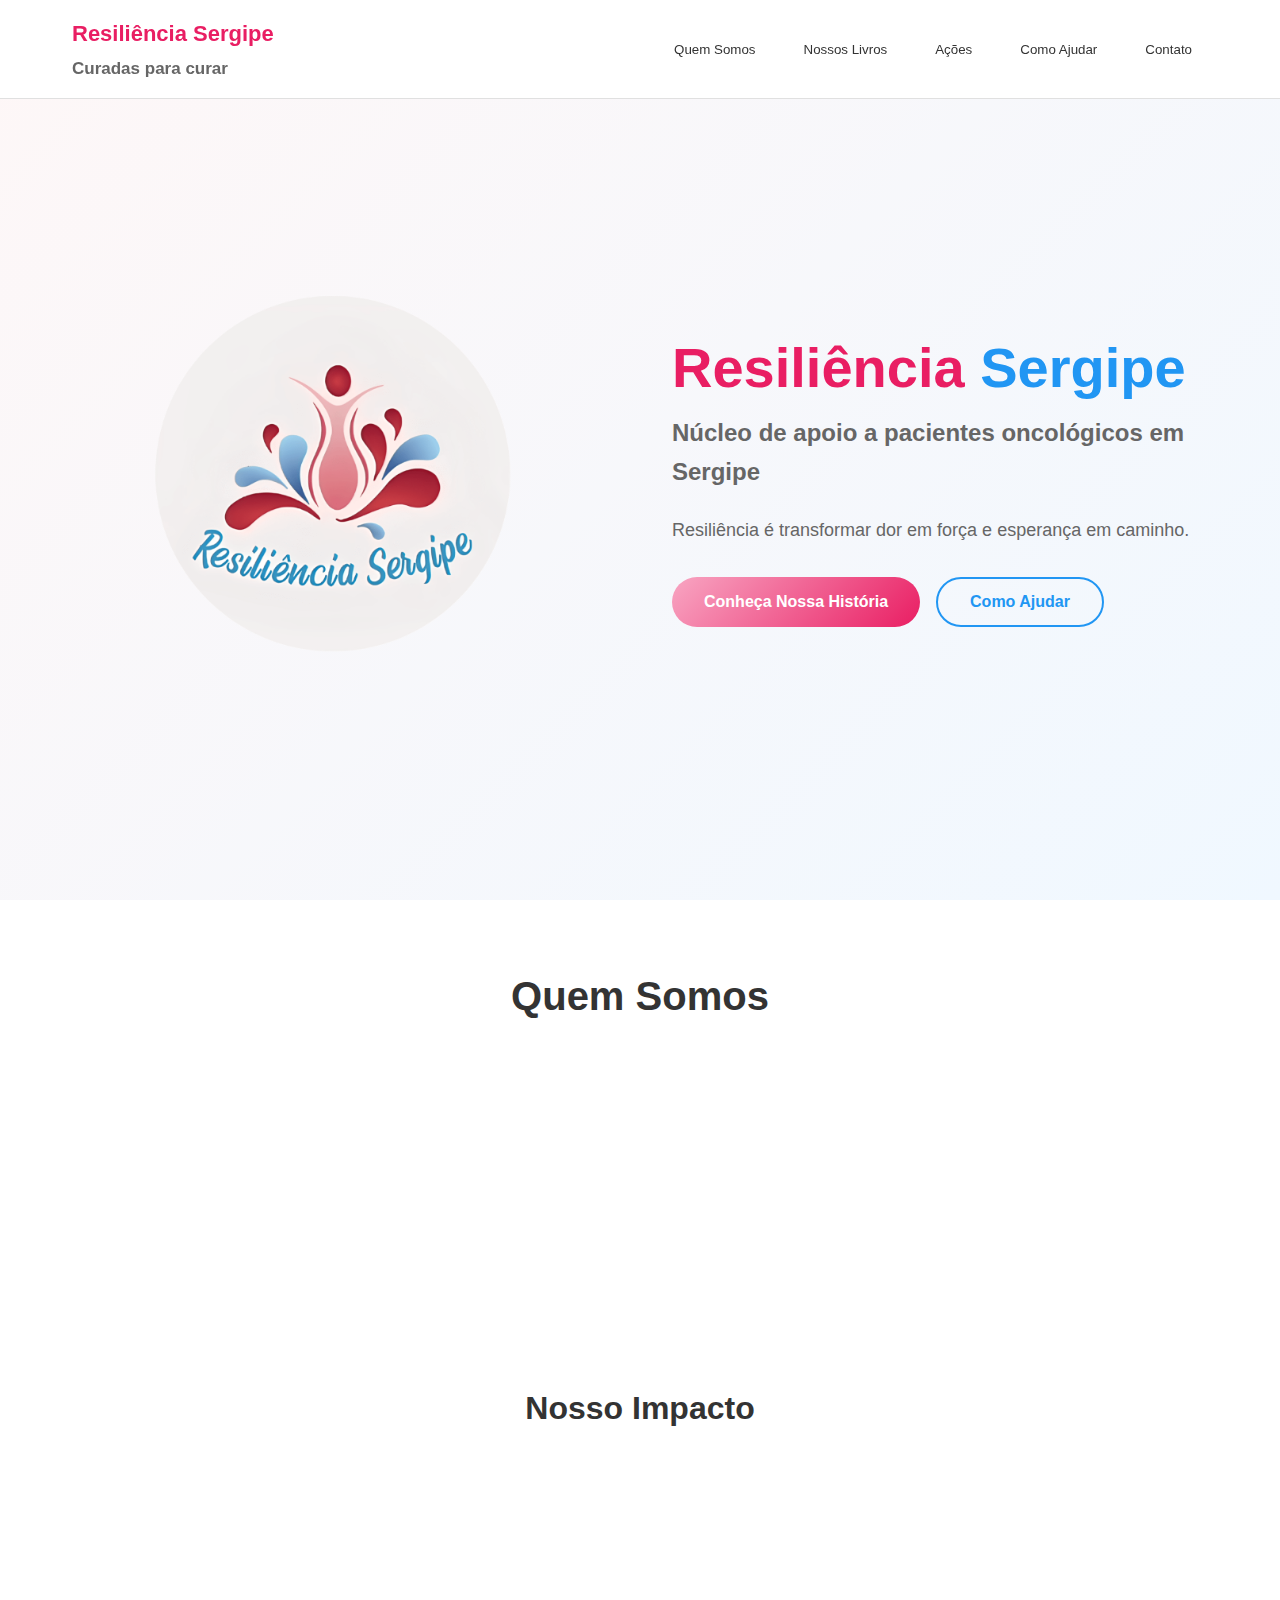
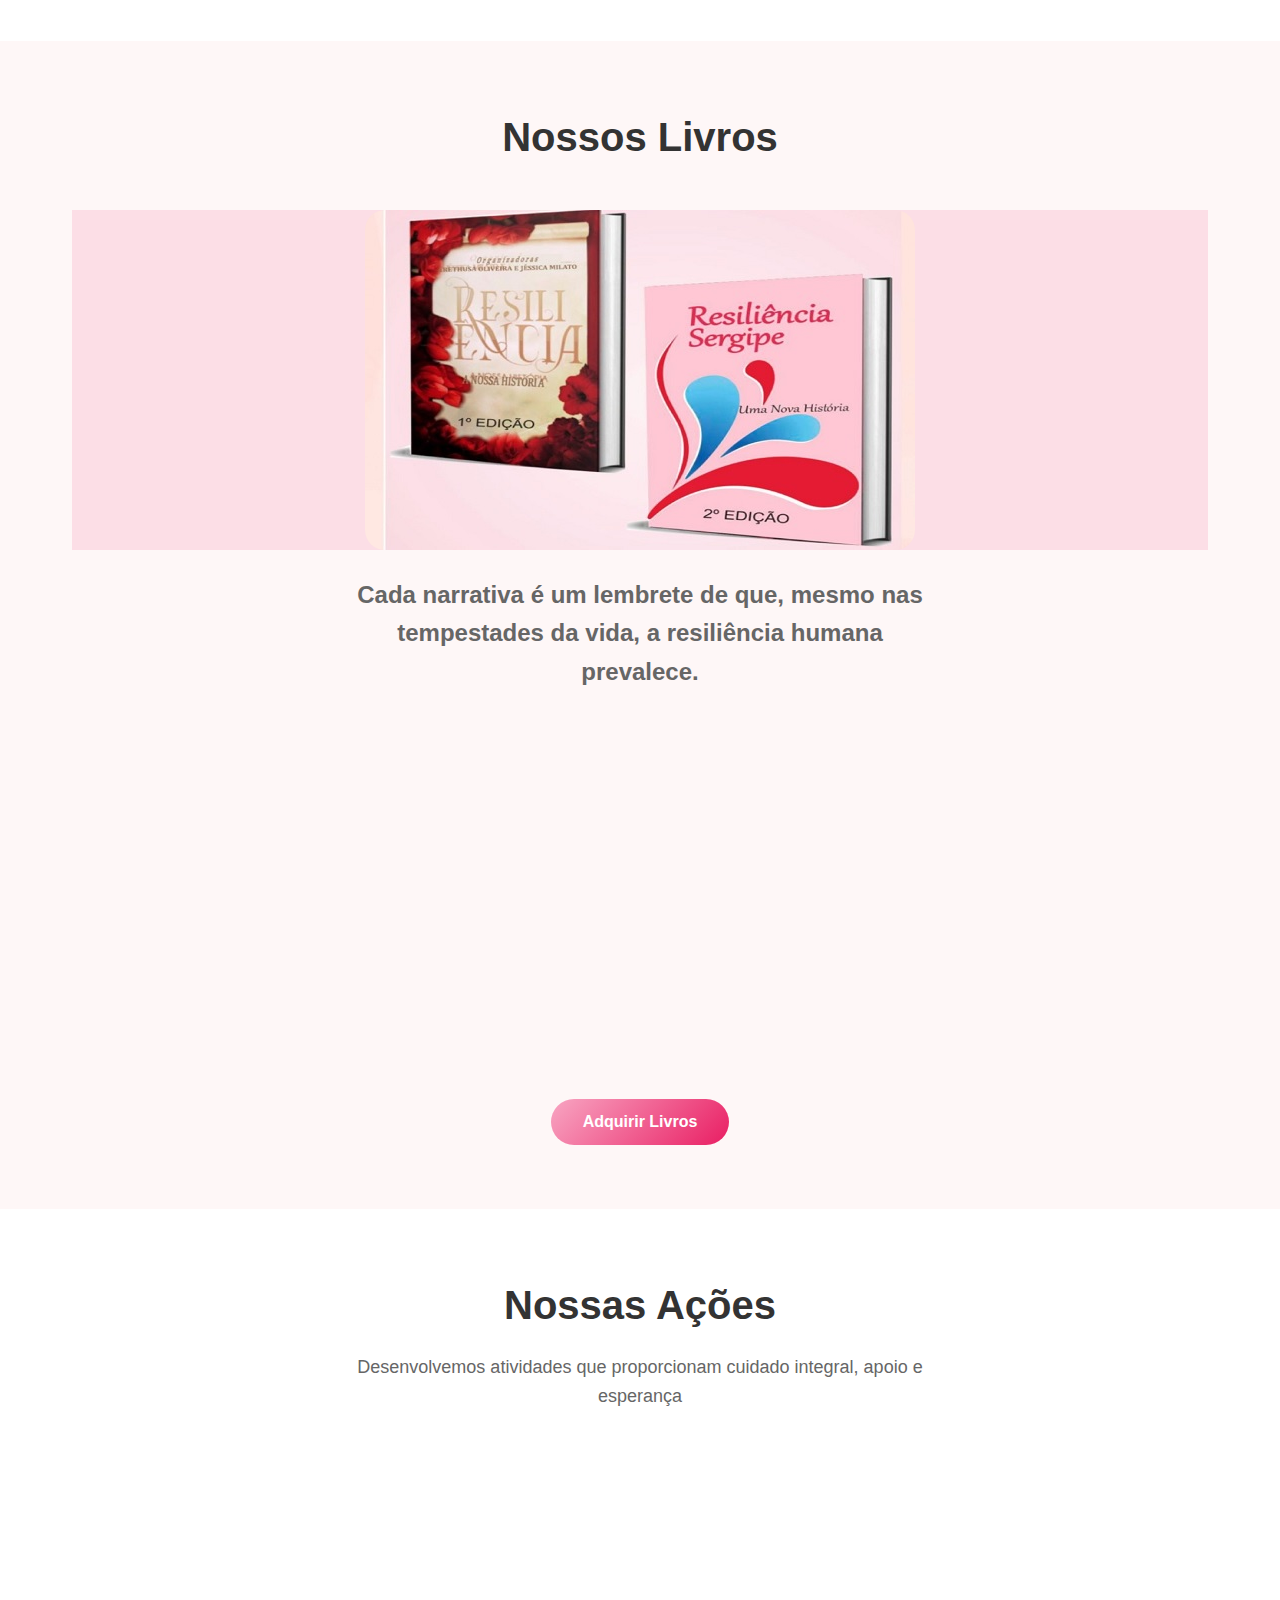
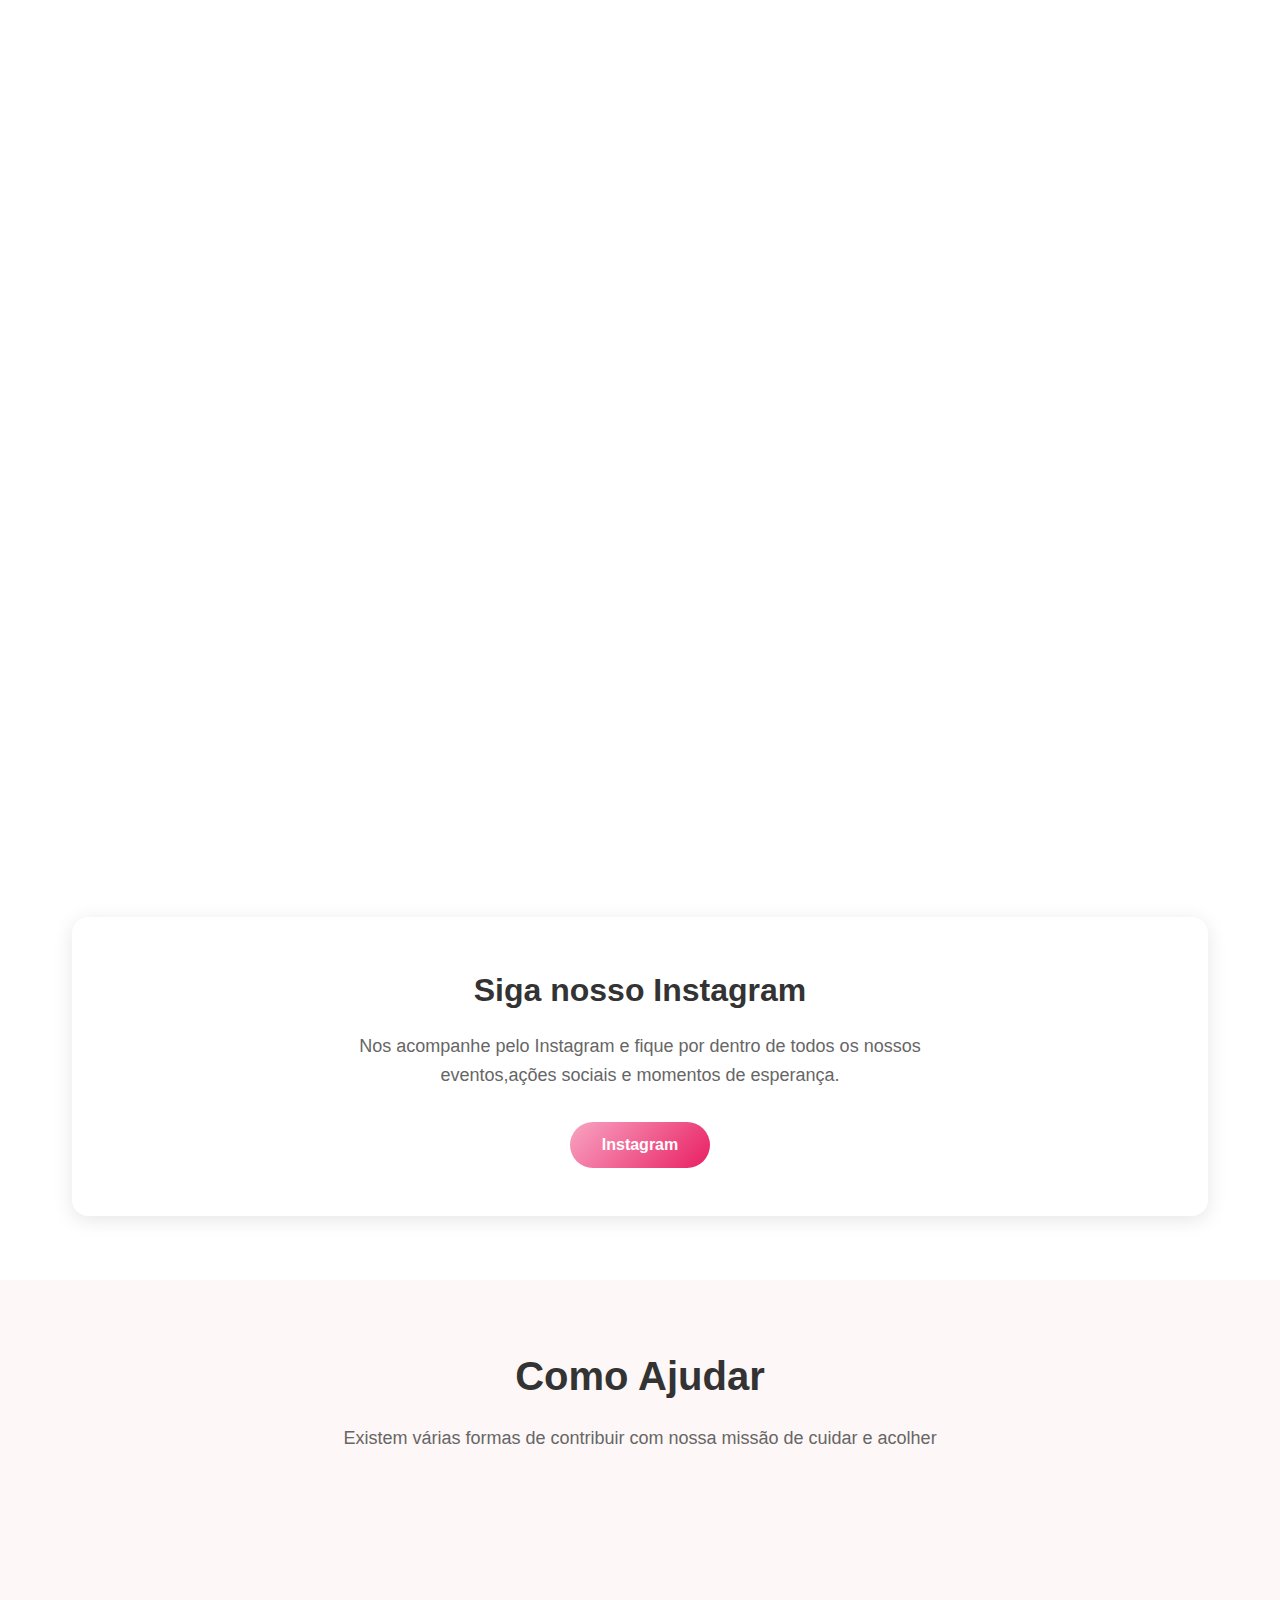
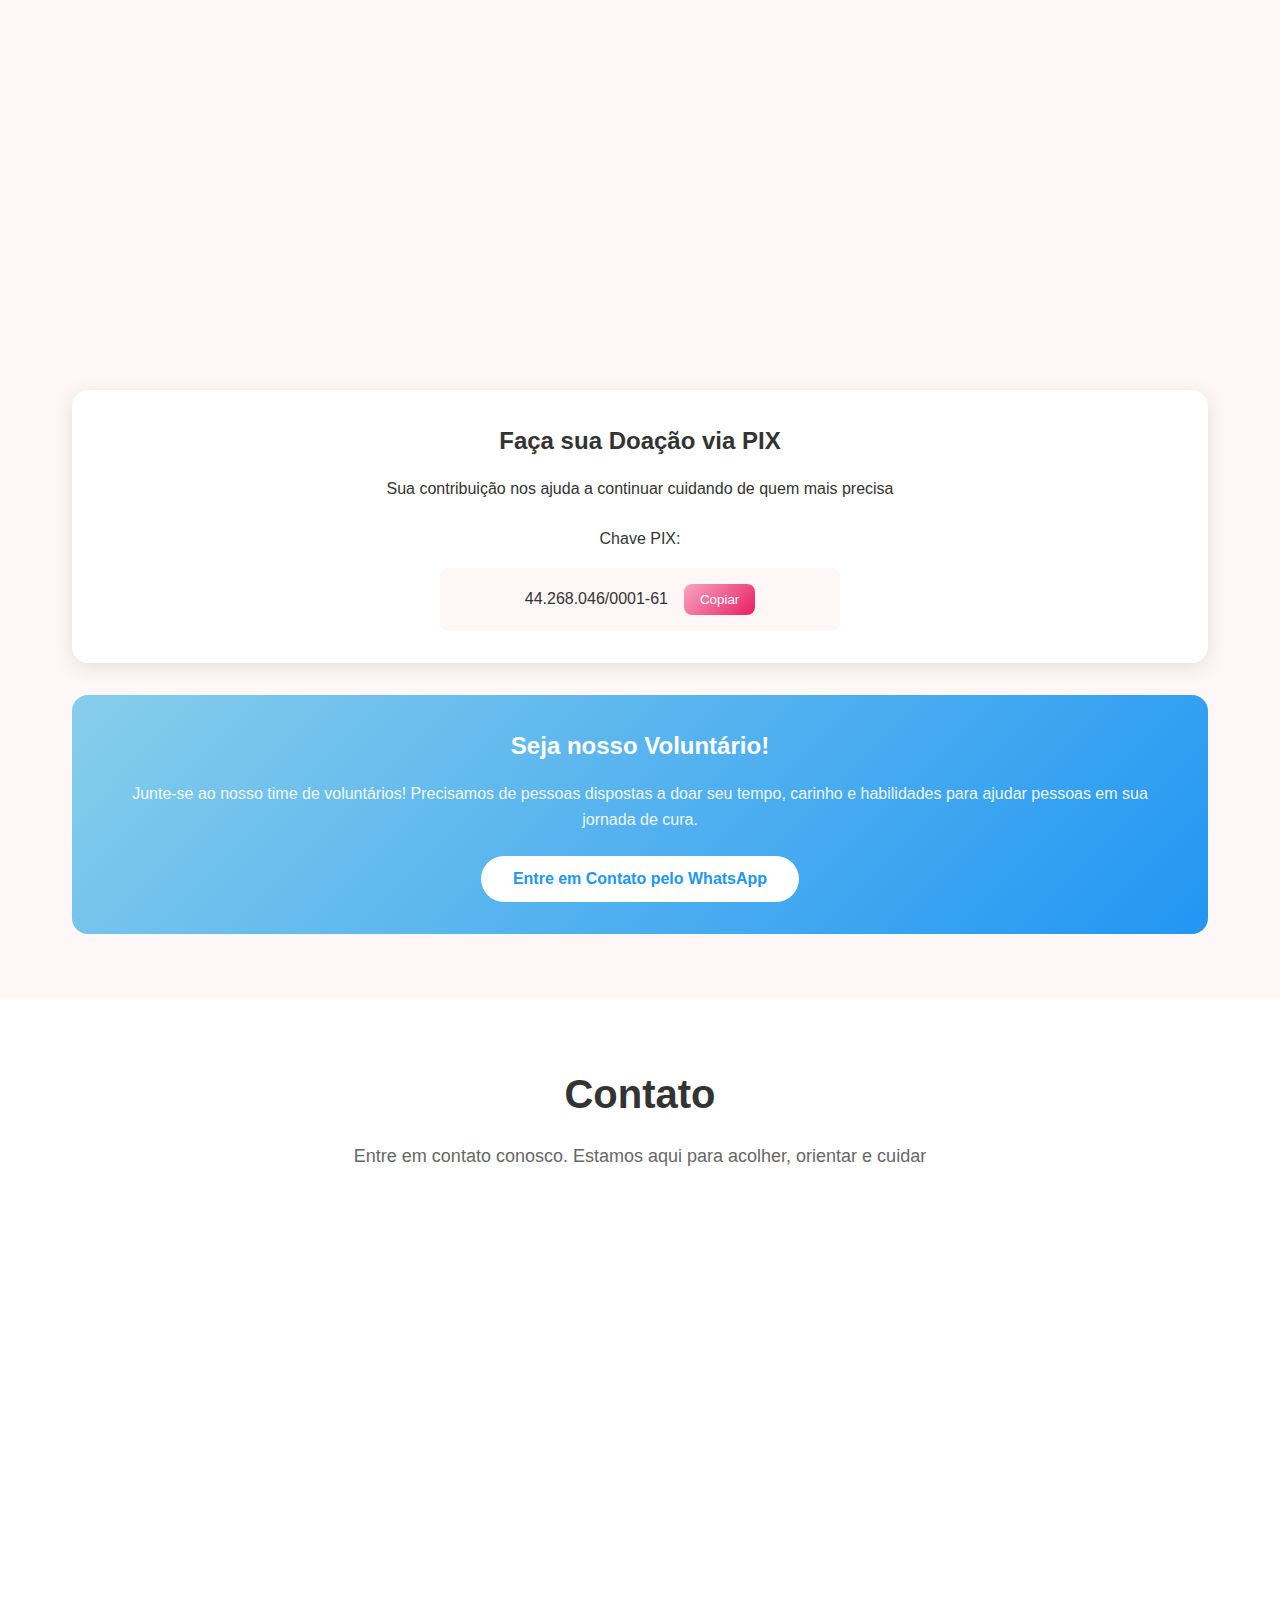
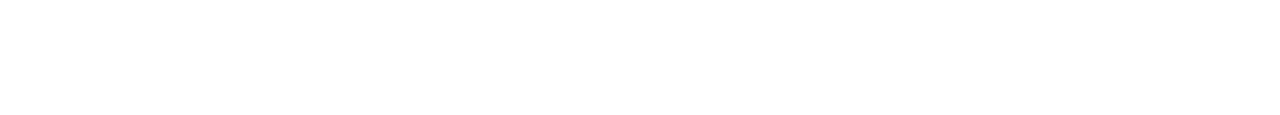
<file: index.html.html>
<!DOCTYPE html>
<html lang="pt-BR">
<head>
    <meta charset="UTF-8">
    <meta name="viewport" content="width=device-width, initial-scale=1.0">
    <title>Resiliência Sergipe</title>
    <meta name="description" content="Núcleo de apoio a pacientes oncológicos em Sergipe.">
    <meta name="author" content="Resiliência Sergipe">
    <meta name="keywords" content="câncer, apoio, mulheres, associação, tratamento oncológico, cuidado, esperança, acolhimento">
    
    <meta property="og:title" content="Resiliência Sergipe - Associação de Mulheres que Apoiam Pessoas com Câncer">
    <meta property="og:description" content="Associação de mulheres dedicada a acolher e apoiar pessoas em tratamento oncológico, oferecendo cuidado, carinho e esperança.">
    <meta property="og:type" content="website">
    
    <meta name="twitter:card" content="summary_large_image">
    
    <link rel="stylesheet" href="styles.css">
</head>
<body>
    <!-- Header -->
    <header class="header">
        <div class="container">
            <div class="nav-brand">
                <h1 style="font-size: 22px;">Resiliência Sergipe</h1>
                <p style="font-size: 17px;" ><strong>Curadas para curar</strong></p>
            </div>
            <nav class="nav">
                <button class="nav-btn" data-section="quem-somos">Quem Somos</button>
                <button class="nav-btn" data-section="nossos-livros">Nossos Livros</button>
                <button class="nav-btn" data-section="acoes">Ações</button>
                <button class="nav-btn" data-section="como-ajudar">Como Ajudar</button>
                <button class="nav-btn" data-section="contato">Contato</button>
            </nav>
        </div>
    </header>

    <!-- Hero Section -->
    <section class="hero">
        <div class="container">
            <div class="hero-content">
                <div class="hero-image">
                     <img src= "logo-redondo-sfundo.png" alt="Resiliência Sergipe" width="80%" Height="80%" >                            
                </div>
                <div class="hero-text">
                    <h1>
                        <span class="text-pink">Resiliência</span> 
                        <span class="text-blue">Sergipe</span>
                    </h1>
                    <h2>Núcleo de apoio a pacientes oncológicos em Sergipe</h2>
                    <p>Resiliência é transformar dor em força e esperança em caminho.</p>
                    <div class="hero-buttons">
                        <button class="btn btn-primary" data-section="quem-somos">Conheça Nossa História</button>
                        <button class="btn btn-secondary" data-section="como-ajudar">Como Ajudar</button>
                    </div>
                </div>
            </div>
        </div>
    </section>

    <!-- Quem Somos Section -->
    <section id="quem-somos" class="section">
        <div class="container">
            <h2>Quem Somos</h2>
            
            <div class="grid">
                <div style="background-color:#fcdee6; opacity: 0.5;"class="card">
                    <h3>Nossa Missão</h3>
                    <p>Somos uma associação formada por pessoas que entendem que o cuidado vai além do tratamento médico. Nascemos da necessidade de oferecer suporte emocional, prático e espiritual para pessoas que enfrentam o câncer, e também suas famílias.</p>
                </div>
                
                <div style="background-color:#fcdee6; opacity: 0.5;"class="card">
                    <h3>Nossos Valores</h3>
                    <ul>
                        <li>• Acolhimento sem julgamentos</li>
                        <li>• Cuidado integral e humanizado</li>
                        <li>• Esperança e fé na recuperação</li>
                        <li>• Solidariedade e compaixão</li>
                    </ul>
                </div>
                
                <div style="background-color:#fcdee6; opacity: 0.5;"class="card">
                    <h3>Nossa História</h3>
                    <p>Fundada em 2020, Resiliência Sergipe é um coletivo de pessoas que enfrentam o câncer com bravura e otimismo. <br> Juntos, encontramos força para recomeçar a cada dia com esperança, acolhimento e cuidado.</p>
                </div>
            </div>
            
            <div class="stats">
                <h3>Nosso Impacto</h3>
                <div class="stats-grid">
                    <div class="stat-item">
                        <div class="stat-number">+100</div>
                        <div class="stat-label">Pessoas Atendidas</div>
                    </div>
                    <div class="stat-item">
                        <div class="stat-number">+30</div>
                        <div class="stat-label">Voluntários Ativos</div>
                    </div>
                    <div class="stat-item">
                        <div class="stat-number">+5</div>
                        <div class="stat-label">Anos de Atuação</div>
                    </div>
                    <div class="stat-item">
                        <div class="stat-number">+10</div>
                        <div class="stat-label">Profissionais da saúde</div>
                    </div>
                    <div class="stat-item">
                        <div class="stat-number">100%</div>
                        <div class="stat-label">Dedicação e Amor</div>
                    </div>
                </div>
            </div>
        </div>
    </section>

    <!-- Nossos Livros Section -->
    <section id="nossos-livros" class="section">
        <div class="container">
            <h2>Nossos Livros</h2><br>
        <div style="background-color:#fcdee6; "id="livro"><img src="livro_resiliencia.jpg" style="border-radius: 20px;"></div>
             
        <br> <p style= font-size:24px; span class="section-subtitle" > <b>Cada narrativa é um lembrete de que, mesmo nas tempestades da vida, a resiliência humana prevalece.</b></p> <br/>
            
            <div class="books-grid">
                <div class="book-card">
                    <h3>"Resiliência - A nossa história"</h3>
                    <p>A primeira edição do nosso livro, lançada em 2020 compartilha a experiência profundamente pessoal e transformadora de 12 integrantes, promovendo a solidariedade e a compreensão do que realmente significa viver sob a sombra do câncer, e mais importante, como emergir mais forte.</p>
                    <div class="book-tags">
                        <span class="tag">Apoio Emocional</span>
                        <span class="tag">Testemunhos de fé</span>
                    </div>
                </div>
                
                <div class="book-card">
                    <h3>"Resiliência - Uma nova história"</h3>
                    <p>A segunda edição do nosso livro, lançada em 2024, é antecipada como um reflexo de crescimento e renovação, enfatizando novas 24 histórias, de mulheres que reforçam a mensagem de que a vida continua com propósito e alegria após o câncer.</p>
                    <div class="book-tags">
                        <span class="tag">Histórias de superação</span>
                        <span class="tag">Otimismo</span>
                        <span class="tag">Inspiração</span>
                    </div>
                </div>
            </div>
            
            <div class="book-actions">
                <button class="btn btn-primary" data-section="contato" >Adquirir Livros</button>
            </div>
        </div>
    </section>

    <!-- Ações Section -->
    <section id="acoes" class="section">
        <div class="container">
            <h2>Nossas Ações</h2>
            <p class="section-subtitle">Desenvolvemos atividades que proporcionam cuidado integral, apoio e esperança</p>
            
            <div class="actions-grid">

                <div class="action-card">
                    <h3>Workshops Educativos</h3>
                    <div><img src="palestra.jpg" id="palestra" style="border-radius:10px;" width="200px" height="200px"></div>
                    <p>Palestras e oficinas sobre prevenção, cuidados durante o tratamento e qualidade de vida pós-câncer.</p>
                </div>

                <div class="action-card">
                    <h3>Voluntariado Acadêmico</h3>
                    <div><img src="parcerias.jpg" style="border-radius: 10px;" width="200px" height="200px"></div>
                    <p>Profissionais da saúde e bem-estar voluntários compartilham seus conhecimentos em oficinas, promovendo qualidade de vida a quem já enfrentou o câncer, em uma troca de solidariedade e aprendizado.</p>
                </div>
                
                <div class="action-card">
                    <h3>Oficina de Massagem</h3>
                    <div> <img src="massagem.jpg" style="border-radius: 10px;" width="200px" height="200px"> </div>
                    <p>Com técnicas simples de massagem, os participantes encontram relaxamento, bem-estar e autocuidado, fortalecendo a qualidade de vida no processo de recuperação e superação.</p>
                </div>
                         
                <div class="action-card">
                    <h3>Oficina de trabalhos manuais</h3>
                    <div><img src="artesanato.jpg" style="border-radius: 10px;" width="200px" height="200px"> </div>
                    <p>Espaço onde mãos talentosas transformam materiais simples em peças únicas e cheias de significado. <br>Toda a produção é destinada ao nosso bazar beneficente, ajudando a gerar recursos para manter nossa instituição.</p>
                </div>

                <div class="action-card">
                    <h3>Eventos e encontros sociais</h3>
                    <div><img src="foruns.jpg" style="border-radius: 10px;" width="200px" height="200px" ></div>
                    <p>Promovemos e participamos de encontros sobre o câncer e ações sociais que incentivam a troca de experiências, o aprendizado e o fortalecimento de redes de apoio.</p>
                </div>

                <div class="action-card">
                    <h3>Eventos Internos e Datas Especiais</h3>
                    <div><img src="eventos.jpg" style="border-radius: 10px;" width="200px" height="200px"> </div>
                    <p>Realizamos celebrações em datas comemorativas importantes. Esses momentos de integração reforçam a união, trazem leveza ao dia a dia e fortalecem os laços entre pacientes, familiares, voluntários e a comunidade.</p>
                </div>

            </div>
            
            <div class="cta-section">
                <h3>Siga nosso Instagram</h3>
                <p>Nos acompanhe pelo Instagram e fique por dentro de todos os nossos eventos,ações sociais e momentos de esperança.</p>
                <div class="cta-buttons">
                    <button class="btn btn-primary">Instagram</button>
                </div>
            </div>
        </div>
    </section>

    <!-- Como Ajudar Section -->
    <section id="como-ajudar" class="section">
        <div class="container">
            <h2>Como Ajudar</h2>
            <p class="section-subtitle">Existem várias formas de contribuir com nossa missão de cuidar e acolher</p>
            
            <div class="help-grid">
                <div class="help-card">
                    <h3>Doação via PIX</h3>
                    <p>Contribua financeiramente para manter nossos projetos ativos.</p>
                </div>
                
                <div class="help-card">
                    <h3>Doação de Produtos para Cesta Básica</h3>
                    <p>Contribua doando alimentos e itens de higiene para a montagem de cestas básicas. Sua ajuda leva cuidado e dignidade às famílias assistidas.</p>
                </div>

                  <div class="help-card">
                    <h3>Contruibua para o nosso bazar</h3>
                    <p>Doe roupas, calçados, e utensílios para o nosso bazar beneficente. Toda arrecadação é revertida em apoio às nossas ações sociais.</p>
                </div>
                
                <div class="help-card">
                    <h3>Seja Voluntário</h3>
                    <p>Dedique seu tempo e habilidades em nossas atividades e eventos.</p>
                </div>
                
                <div class="help-card">
                    <h3>Divulgue Nosso Trabalho</h3>
                    <p>Compartilhe nossa missão nas redes sociais e com conhecidos.</p>
                </div>

                <div class="help-card">
                    <h3>Parcerias</h3>
                    <p>Fortaleca nossas ações por meio de empresas e instituições apoiadoras.</p>
                </div>

            </div>
            
            <div class="pix-section">
                <h3>Faça sua Doação via PIX</h3>
                <p>Sua contribuição nos ajuda a continuar cuidando de quem mais precisa</p>
                <div class="pix-info">
                    <span>Chave PIX:</span>
                    <div class="pix-key">
                        <span id="pix-key">44.268.046/0001-61</span>
                        <button class="btn-copy" onclick="copyPix()">Copiar</button>
                    </div>
                </div>
            </div>
            
            <div class="volunteer-section">
                <h3>Seja nosso Voluntário!</h3>
                <p>Junte-se ao nosso time de voluntários! Precisamos de pessoas dispostas a doar seu tempo, carinho e habilidades para ajudar pessoas em sua jornada de cura.</p>
                <button class="btn btn-primary">Entre em Contato pelo WhatsApp</button>
            </div>
        </div>
    </section>

    <!-- Contato Section -->
    <section id="contato" class="section">
        <div class="container">
            <h2>Contato</h2>
            <p class="section-subtitle">Entre em contato conosco. Estamos aqui para acolher, orientar e cuidar</p>
            
            <!-- Importa Font Awesome no head -->
<link rel="stylesheet" href="https://cdnjs.cloudflare.com/ajax/libs/font-awesome/6.5.0/css/all.min.css"> 

            <div class="contact-grid">
                <div class="contact-card">
                    <h3><i class="fab fa-whatsapp fa-1.7x"></i> WhatsApp</h3>
                    <p>(79) 99930-7947</p>
                </div>
                
                <div class="contact-card">
                    <h3><i class="fab fa-instagram fa-1.7x"></i> Instagram</h3>
                    <p>@resilienciasergipe</p>
                </div>
                
                <div class="contact-card">
                    <h3><i class="fa-regular fa-clock fa-1.7x"></i> Horário de Funcionamento</h3>
                    <p>Segunda a Sexta: a partir das 14:00h</p>
                </div>
                
                <div class="contact-card">
                    <h3><i class="fas fa-map-marker-alt fa-1.7x"></i> Nosso Endereço</h3>
                    <p>Rua Adelaíde de Souza Ferraz, 242<br>
                    Bairro José Conrado de Araújo<br>
                    Aracaju - SE<br>
                    CEP: 49085-010</p>
                </div>
                <div><iframe src="https://www.google.com/maps/embed?pb=!1m18!1m12!1m3!1d3917.7649451156217!2d-37.093362625389965!3d-10.905460221701235!2m3!1f0!2f0!3f0!3m2!1i1024!2i768!4f13.1!3m3!1m2!1s0x71ab2fb291d26b1%3A0x294f09a0c0aa4a9e!2sR.%20Adela%C3%ADde%20de%20Souza%20Ferraz%2C%20242%20-%20Jos%C3%A9%20Conrado%20de%20Ara%C3%BAjo%2C%20Aracaju%20-%20SE%2C%2049085-010!5e0!3m2!1spt-BR!2sbr!4v1758917952399!5m2!1spt-BR!2sbr" width="750" height="200" style="border:0;" allowfullscreen="" loading="lazy" referrerpolicy="no-referrer-when-downgrade"></iframe></div>
            </div>
        </div>
    </section>

    <script src="script.js"></script>

</body>
</html>
</file>
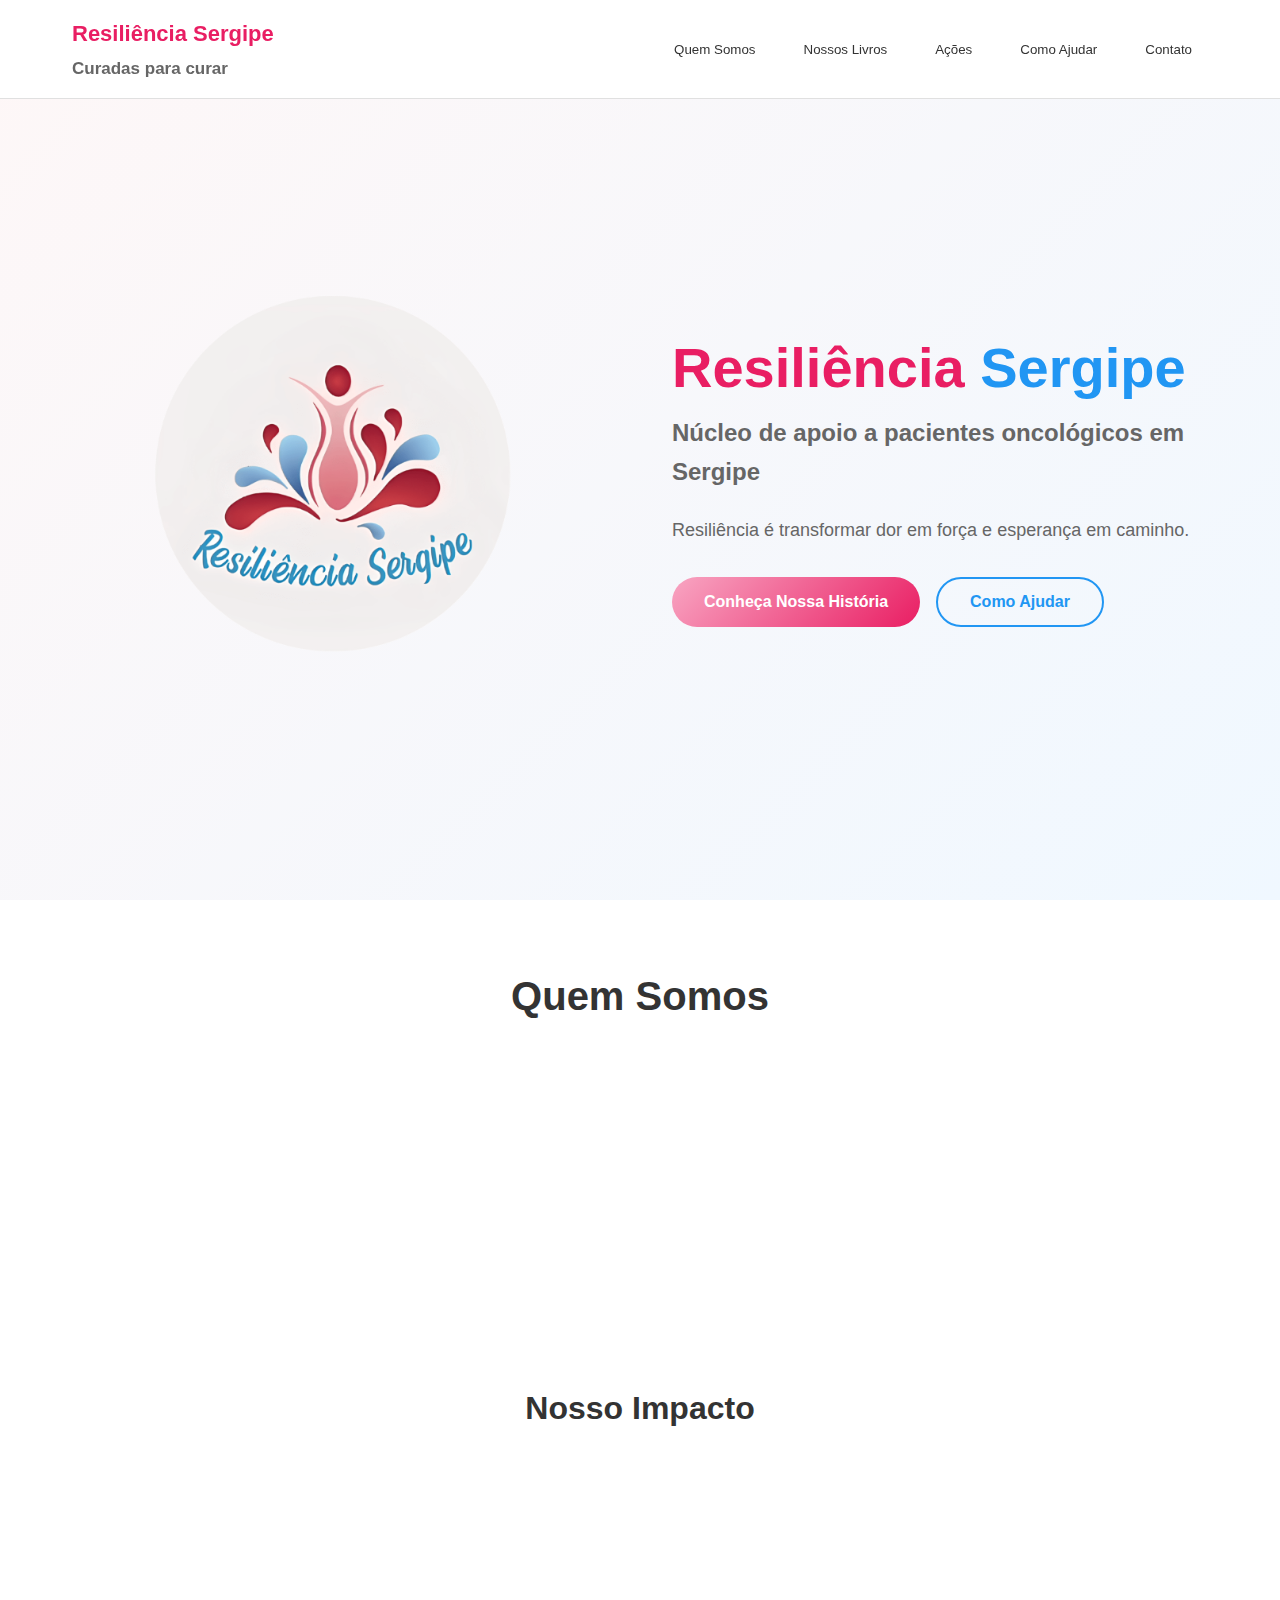
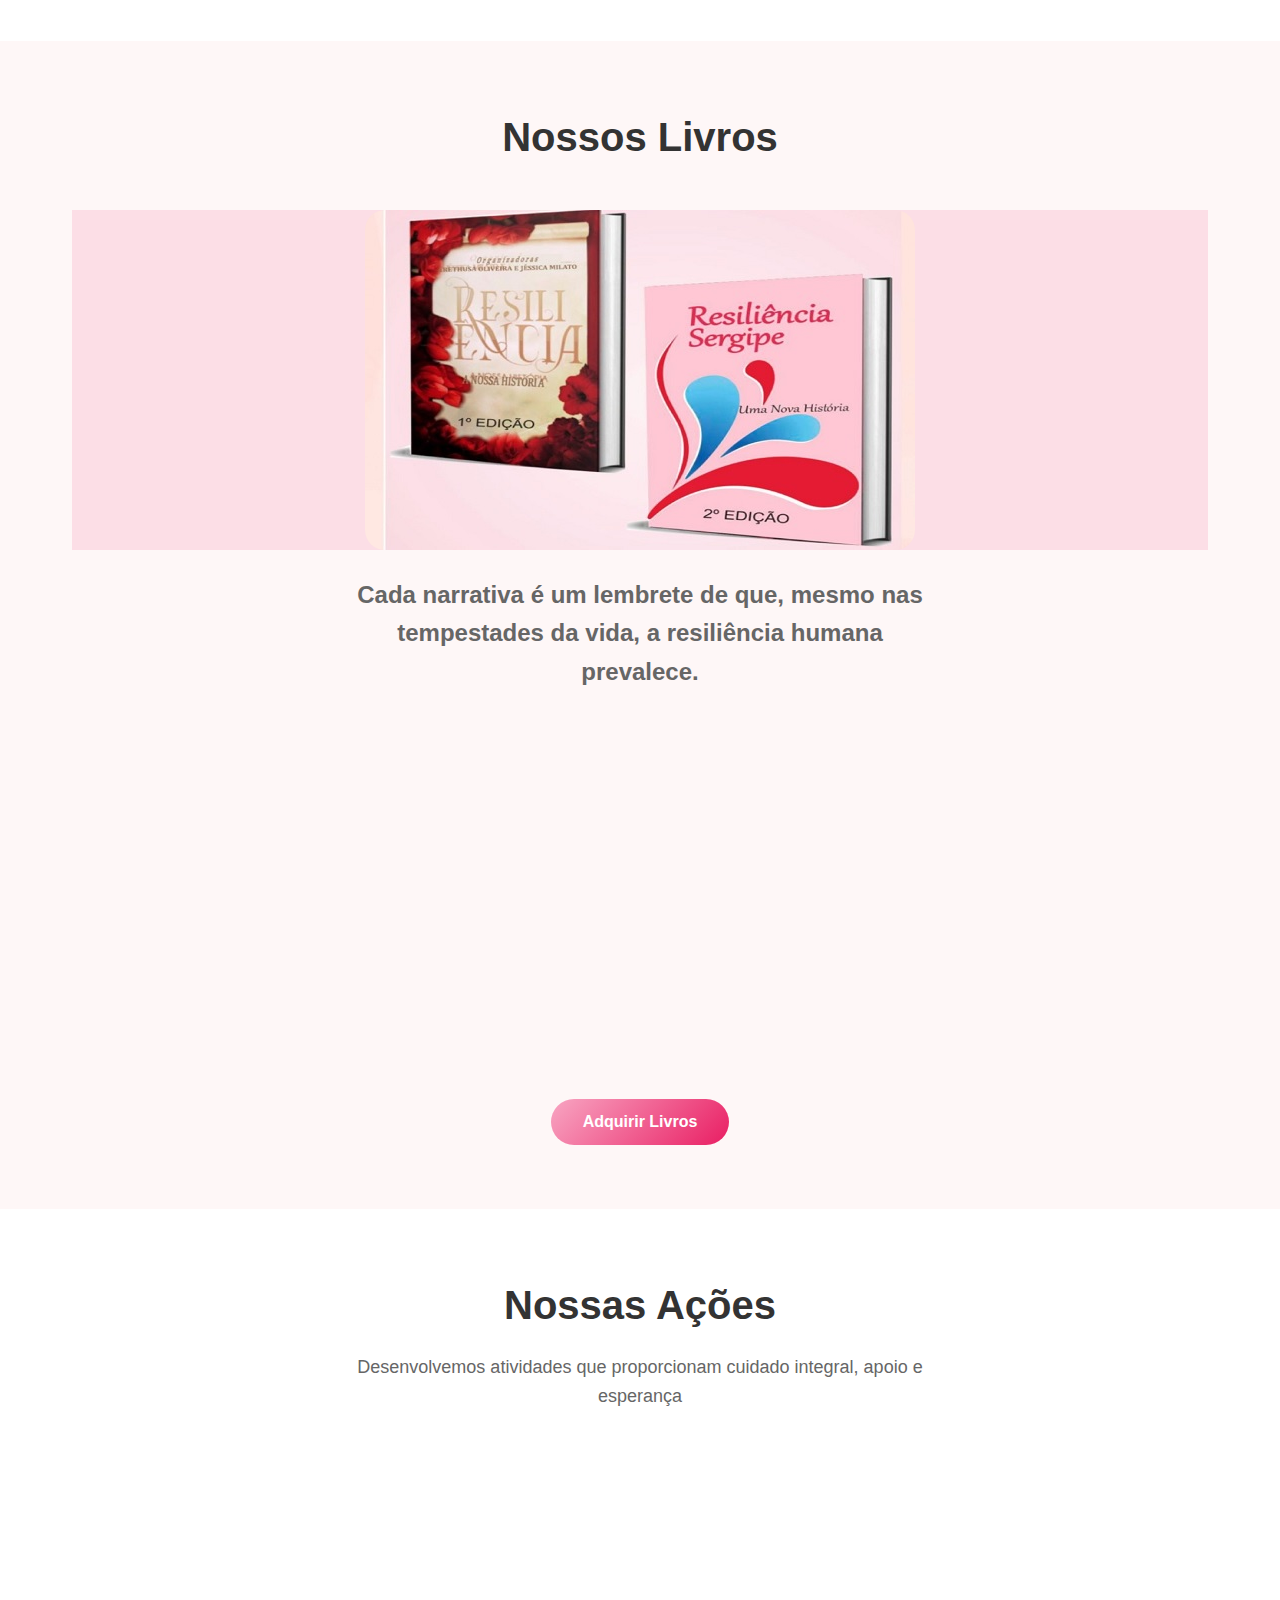
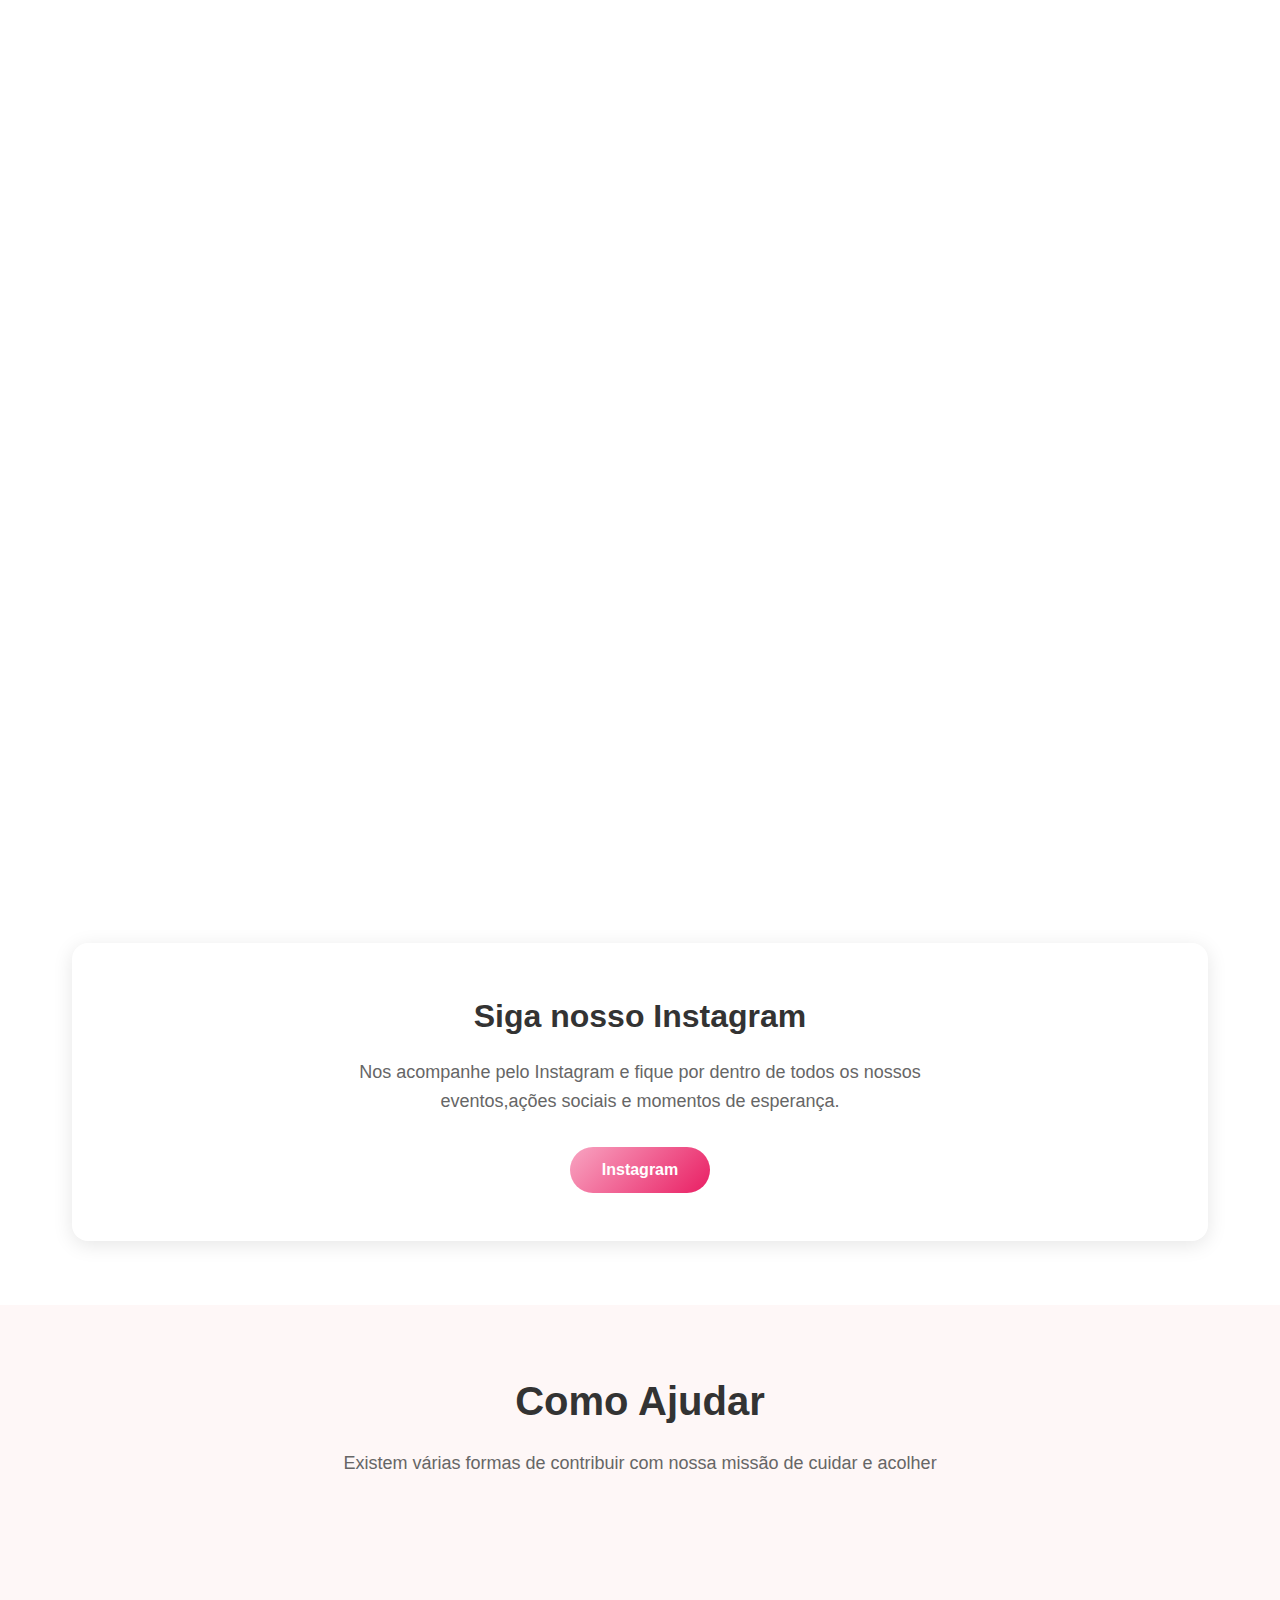
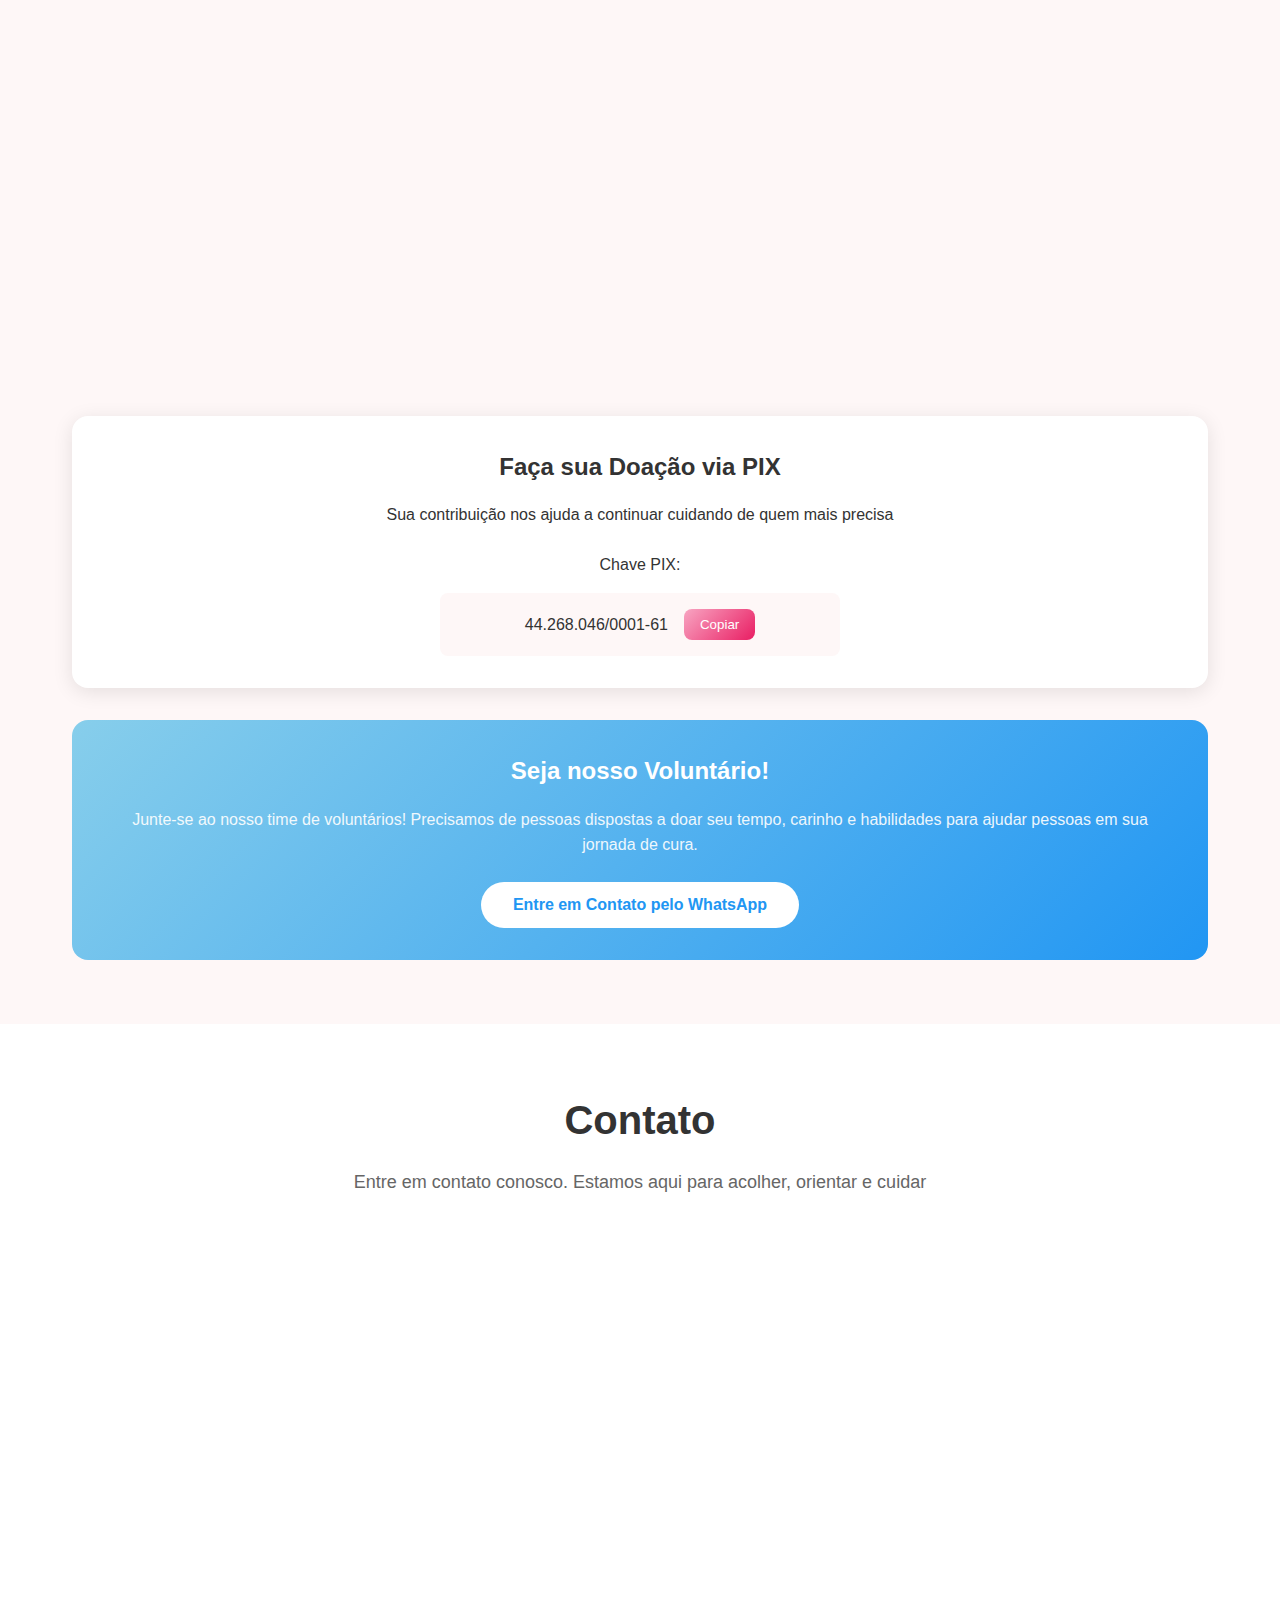
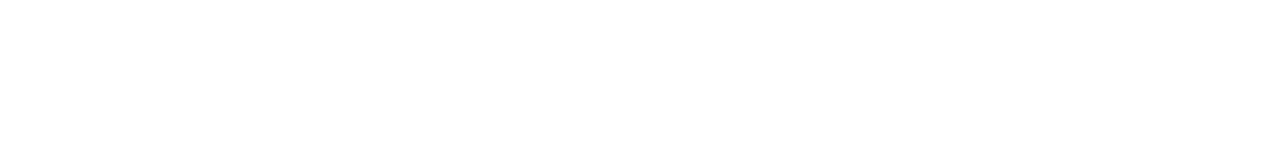
<file: Resiliencia.html>
<!DOCTYPE html>
<html lang="pt-BR">
<head>
    <meta charset="UTF-8">
    <meta name="viewport" content="width=device-width, initial-scale=1.0">
    <title>Resiliência Sergipe</title>
    <meta name="description" content="Núcleo de apoio a pacientes oncológicos em Sergipe.">
    <meta name="author" content="Resiliência Sergipe">
    <meta name="keywords" content="câncer, apoio, mulheres, associação, tratamento oncológico, cuidado, esperança, acolhimento">
    
    <meta property="og:title" content="Resiliência Sergipe - Associação de Mulheres que Apoiam Pessoas com Câncer">
    <meta property="og:description" content="Associação de mulheres dedicada a acolher e apoiar pessoas em tratamento oncológico, oferecendo cuidado, carinho e esperança.">
    <meta property="og:type" content="website">
    
    <meta name="twitter:card" content="summary_large_image">
    
    <link rel="stylesheet" href="styles.css">
</head>
<body>
    <!-- Header -->
    <header class="header">
        <div class="container">
            <div class="nav-brand">
                <h1 style="font-size: 22px;">Resiliência Sergipe</h1>
                <p style="font-size: 17px;" ><strong>Curadas para curar</strong></p>
            </div>
            <nav class="nav">
                <button class="nav-btn" data-section="quem-somos">Quem Somos</button>
                <button class="nav-btn" data-section="nossos-livros">Nossos Livros</button>
                <button class="nav-btn" data-section="acoes">Ações</button>
                <button class="nav-btn" data-section="como-ajudar">Como Ajudar</button>
                <button class="nav-btn" data-section="contato">Contato</button>
            </nav>
        </div>
    </header>

    <!-- Hero Section -->
    <section class="hero">
        <div class="container">
            <div class="hero-content">
                <div class="hero-image">
                     <img src= "logo-redondo-sfundo.png" alt="Resiliência Sergipe" width="80%" Height="80%" >                            
                </div>
                <div class="hero-text">
                    <h1>
                        <span class="text-pink">Resiliência</span> 
                        <span class="text-blue">Sergipe</span>
                    </h1>
                    <h2>Núcleo de apoio a pacientes oncológicos em Sergipe</h2>
                    <p>Resiliência é transformar dor em força e esperança em caminho.</p>
                    <div class="hero-buttons">
                        <button class="btn btn-primary" data-section="quem-somos">Conheça Nossa História</button>
                        <button class="btn btn-secondary" data-section="como-ajudar">Como Ajudar</button>
                    </div>
                </div>
            </div>
        </div>
    </section>

    <!-- Quem Somos Section -->
    <section id="quem-somos" class="section">
        <div class="container">
            <h2>Quem Somos</h2>
            
            <div class="grid">
                <div style="background-color:#fcdee6; opacity: 0.5;"class="card">
                    <h3>Nossa Missão</h3>
                    <p>Somos uma associação formada por pessoas que entendem que o cuidado vai além do tratamento médico. Nascemos da necessidade de oferecer suporte emocional, prático e espiritual para pessoas que enfrentam o câncer, e também suas famílias.</p>
                </div>
                
                <div style="background-color:#fcdee6; opacity: 0.5;"class="card">
                    <h3>Nossos Valores</h3>
                    <ul>
                        <li>• Acolhimento sem julgamentos</li>
                        <li>• Cuidado integral e humanizado</li>
                        <li>• Esperança e fé na recuperação</li>
                        <li>• Solidariedade e compaixão</li>
                    </ul>
                </div>
                
                <div style="background-color:#fcdee6; opacity: 0.5;"class="card">
                    <h3>Nossa História</h3>
                    <p>Fundada em 2020, Resiliência Sergipe é um coletivo de pessoas que enfrentam o câncer com bravura e otimismo. <br> Juntos, encontramos força para recomeçar a cada dia com esperança, acolhimento e cuidado.</p>
                </div>
            </div>
            
            <div class="stats">
                <h3>Nosso Impacto</h3>
                <div class="stats-grid">
                    <div class="stat-item">
                        <div class="stat-number">+100</div>
                        <div class="stat-label">Pessoas Atendidas</div>
                    </div>
                    <div class="stat-item">
                        <div class="stat-number">+30</div>
                        <div class="stat-label">Voluntários Ativos</div>
                    </div>
                    <div class="stat-item">
                        <div class="stat-number">+5</div>
                        <div class="stat-label">Anos de Atuação</div>
                    </div>
                    <div class="stat-item">
                        <div class="stat-number">+10</div>
                        <div class="stat-label">Profissionais da saúde</div>
                    </div>
                    <div class="stat-item">
                        <div class="stat-number">100%</div>
                        <div class="stat-label">Dedicação e Amor</div>
                    </div>
                </div>
            </div>
        </div>
    </section>

    <!-- Nossos Livros Section -->
    <section id="nossos-livros" class="section">
        <div class="container">
            <h2>Nossos Livros</h2><br>
        <div style="background-color:#fcdee6; "id="livro"><img src="livro_resiliencia.jpg" style="border-radius: 20px;"></div>
             
        <br> <p style= font-size:24px; span class="section-subtitle" > <b>Cada narrativa é um lembrete de que, mesmo nas tempestades da vida, a resiliência humana prevalece.</b></p> <br/>
            
            <div class="books-grid">
                <div class="book-card">
                    <h3>"Resiliência - A nossa história"</h3>
                    <p>A primeira edição do nosso livro, lançada em 2020 compartilha a experiência profundamente pessoal e transformadora de 12 integrantes, promovendo a solidariedade e a compreensão do que realmente significa viver sob a sombra do câncer, e mais importante, como emergir mais forte.</p>
                    <div class="book-tags">
                        <span class="tag">Apoio Emocional</span>
                        <span class="tag">Testemunhos de fé</span>
                    </div>
                </div>
                
                <div class="book-card">
                    <h3>"Resiliência - Uma nova história"</h3>
                    <p>A segunda edição do nosso livro, lançada em 2024, é antecipada como um reflexo de crescimento e renovação, enfatizando novas 24 histórias, de mulheres que reforçam a mensagem de que a vida continua com propósito e alegria após o câncer.</p>
                    <div class="book-tags">
                        <span class="tag">Histórias de superação</span>
                        <span class="tag">Otimismo</span>
                        <span class="tag">Inspiração</span>
                    </div>
                </div>
            </div>
            
            <div class="book-actions">
                <button class="btn btn-primary" data-section="como-ajudar">Adquirir Livros</button>
            </div>
        </div>
    </section>

    <!-- Ações Section -->
    <section id="acoes" class="section">
        <div class="container">
            <h2>Nossas Ações</h2>
            <p class="section-subtitle">Desenvolvemos atividades que proporcionam cuidado integral, apoio e esperança</p>
            
            <div class="actions-grid">

                <div class="action-card">
                    <h3>Workshops Educativos</h3>
                    <div><img src="palestra.jpg" id="palestra" style="border-radius:10px;" width="200px" height="200px"></div>
                    <p>Palestras e oficinas sobre prevenção, cuidados durante o tratamento e qualidade de vida pós-câncer.</p>
                </div>

                <div class="action-card">
                    <h3>Voluntariado Acadêmico</h3>
                    <div><img src="parcerias.jpg" style="border-radius: 10px;" width="200px" height="200px"></div>
                    <p>Profissionais das áreas da saúde e bem-estar atuam como voluntários em nossas oficinas, aplicando seus conhecimentos e contribuindo para a qualidade de vida de pessoas que já enfrentaram o câncer. Uma experiência de solidariedade e aprendizado mútuo.</p>
                </div>
                
                <div class="action-card">
                    <h3>Oficina de Massagem</h3>
                    <div> <img src="massagem.jpg" style="border-radius: 10px;" width="200px" height="200px"> </div>
                    <p>Por meio de técnicas simples de massagem, os participantes experimentam alívio das tensões, relaxamento e bem-estar. É um espaço de troca e autocuidado, que reforça a importância da qualidade de vida no processo de recuperação e superação.</p>
                </div>
                         
                <div class="action-card">
                    <h3>Oficina de trabalhos manuais</h3>
                    <div><img src="artesanato.jpg" style="border-radius: 10px;" width="200px" height="200px"> </div>
                    <p>Espaço onde mãos talentosas transformam materiais simples em peças únicas e cheias de significado. <br>Toda a produção é destinada ao nosso bazar beneficente, ajudando a gerar recursos para manter nossa instituição.</p>
                </div>

                <div class="action-card">
                    <h3>Eventos e encontros sociais</h3>
                    <div><img src="foruns.jpg" style="border-radius: 10px;" width="200px" height="200px" ></div>
                    <p>Promovemos e participamos de encontros sobre o câncer e ações sociais que incentivam a troca de experiências, o aprendizado e o fortalecimento de redes de apoio.</p>
                </div>

                <div class="action-card">
                    <h3>Eventos Internos e Datas Especiais</h3>
                    <div><img src="eventos.jpg" style="border-radius: 10px;" width="200px" height="200px"> </div>
                    <p>Realizamos celebrações em datas comemorativas importantes. Esses momentos de integração reforçam a união, trazem leveza ao dia a dia e fortalecem os laços entre pacientes, familiares, voluntários e a comunidade.</p>
                </div>

            </div>
            
            <div class="cta-section">
                <h3>Siga nosso Instagram</h3>
                <p>Nos acompanhe pelo Instagram e fique por dentro de todos os nossos eventos,ações sociais e momentos de esperança.</p>
                <div class="cta-buttons">
                    <button class="btn btn-primary">Instagram</button>
                </div>
            </div>
        </div>
    </section>

    <!-- Como Ajudar Section -->
    <section id="como-ajudar" class="section">
        <div class="container">
            <h2>Como Ajudar</h2>
            <p class="section-subtitle">Existem várias formas de contribuir com nossa missão de cuidar e acolher</p>
            
            <div class="help-grid">
                <div class="help-card">
                    <h3>Doação via PIX</h3>
                    <p>Contribua financeiramente para manter nossos projetos ativos.</p>
                </div>
                
                <div class="help-card">
                    <h3>Doação de Produtos para Cesta Básica</h3>
                    <p>Contribua doando alimentos e itens de higiene para a montagem de cestas básicas. Sua ajuda leva cuidado e dignidade às famílias assistidas.</p>
                </div>

                  <div class="help-card">
                    <h3>Contruibua para o nosso bazar</h3>
                    <p>Doe roupas, calçados, e utensílios para o nosso bazar beneficente. Toda arrecadação é revertida em apoio às nossas ações sociais.</p>
                </div>
                
                <div class="help-card">
                    <h3>Seja Voluntário</h3>
                    <p>Dedique seu tempo e habilidades em nossas atividades e eventos.</p>
                </div>
                
                <div class="help-card">
                    <h3>Divulgue Nosso Trabalho</h3>
                    <p>Compartilhe nossa missão nas redes sociais e com conhecidos.</p>
                </div>

                <div class="help-card">
                    <h3>Parcerias</h3>
                    <p>Fortaleca nossas ações por meio de empresas e instituições apoiadoras.</p>
                </div>

            </div>
            
            <div class="pix-section">
                <h3>Faça sua Doação via PIX</h3>
                <p>Sua contribuição nos ajuda a continuar cuidando de quem mais precisa</p>
                <div class="pix-info">
                    <span>Chave PIX:</span>
                    <div class="pix-key">
                        <span id="pix-key">44.268.046/0001-61</span>
                        <button class="btn-copy" onclick="copyPix()">Copiar</button>
                    </div>
                </div>
            </div>
            
            <div class="volunteer-section">
                <h3>Seja nosso Voluntário!</h3>
                <p>Junte-se ao nosso time de voluntários! Precisamos de pessoas dispostas a doar seu tempo, carinho e habilidades para ajudar pessoas em sua jornada de cura.</p>
                <button class="btn btn-primary">Entre em Contato pelo WhatsApp</button>
            </div>
        </div>
    </section>

    <!-- Contato Section -->
    <section id="contato" class="section">
        <div class="container">
            <h2>Contato</h2>
            <p class="section-subtitle">Entre em contato conosco. Estamos aqui para acolher, orientar e cuidar</p>
            
            <!-- Importa Font Awesome no head -->
<link rel="stylesheet" href="https://cdnjs.cloudflare.com/ajax/libs/font-awesome/6.5.0/css/all.min.css"> 

            <div class="contact-grid">
                <div class="contact-card">
                    <h3><i class="fab fa-whatsapp fa-1.7x"></i> WhatsApp</h3>
                    <p>(79) 99930-7947</p>
                </div>
                
                <div class="contact-card">
                    <h3><i class="fab fa-instagram fa-1.7x"></i> Instagram</h3>
                    <p>@resilienciasergipe</p>
                </div>
                
                <div class="contact-card">
                    <h3><i class="fa-regular fa-clock fa-1.7x"></i> Horário de Funcionamento</h3>
                    <p>Segunda a Sexta: a partir das 14:00h</p>
                </div>
                
                <div class="contact-card">
                    <h3><i class="fas fa-map-marker-alt fa-1.7x"></i> Nosso Endereço</h3>
                    <p>Rua Adelaíde de Souza Ferraz, 242<br>
                    Bairro José Conrado de Araújo<br>
                    Aracaju - SE<br>
                    CEP: 49085-010</p>
                </div>
                <div><iframe src="https://www.google.com/maps/embed?pb=!1m18!1m12!1m3!1d3917.7649451156217!2d-37.093362625389965!3d-10.905460221701235!2m3!1f0!2f0!3f0!3m2!1i1024!2i768!4f13.1!3m3!1m2!1s0x71ab2fb291d26b1%3A0x294f09a0c0aa4a9e!2sR.%20Adela%C3%ADde%20de%20Souza%20Ferraz%2C%20242%20-%20Jos%C3%A9%20Conrado%20de%20Ara%C3%BAjo%2C%20Aracaju%20-%20SE%2C%2049085-010!5e0!3m2!1spt-BR!2sbr!4v1758917952399!5m2!1spt-BR!2sbr" width="750" height="200" style="border:0;" allowfullscreen="" loading="lazy" referrerpolicy="no-referrer-when-downgrade"></iframe></div>
            </div>
        </div>
    </section>

    <script src="script.js"></script>

</body>
</html>
</file>
<file: styles.css>
/* Reset e configurações básicas */
* {
    margin: 0;
    padding: 0;
    box-sizing: border-box;
}

:root {
    --primary-pink: #f8a5c2;
    --primary-blue: #87ceeb;
    --accent-pink: #e91e63;
    --accent-blue: #2196f3;
    --text-dark: #333;
    --text-light: #666;
    --background-light: #fef7f7;
    --background-white: #ffffff;
    --border-light: #e0e0e0;
    --shadow: 0 4px 20px rgba(0, 0, 0, 0.1);
    --shadow-hover: 0 8px 30px rgba(0, 0, 0, 0.15);
    --gradient-primary: linear-gradient(135deg, #f8a5c2 0%, #e91e63 100%);
    --gradient-secondary: linear-gradient(135deg, #87ceeb 0%, #2196f3 100%);
    --gradient-hero: linear-gradient(135deg, #fef7f7 0%, #f0f8ff 100%);
}

body {
    font-family: 'Inter', -apple-system, BlinkMacSystemFont, 'Segoe UI', Roboto, sans-serif;
    line-height: 1.6;
    color: var(--text-dark);
    background-color: var(--background-white);
}

.container {
    max-width: 1200px;
    margin: 0 auto;
    padding: 0 2rem;
}

/* Header */
.header {
    position: fixed;
    top: 0;
    left: 0;
    right: 0;
    background: rgba(255, 255, 255, 0.95);
    backdrop-filter: blur(10px);
    border-bottom: 1px solid var(--border-light);
    z-index: 1000;
    padding: 1rem 0;
}

.header .container {
    display: flex;
    justify-content: space-between;
    align-items: center;
}

.nav-brand h1 {
    font-size: 1.5rem;
    font-weight: 700;
    color: var(--accent-pink);
    margin-bottom: 0.25rem;
}

.nav-brand p {
    font-size: 0.875rem;
    color: var(--text-light);
}

.nav {
    display: flex;
    gap: 1rem;
}

.nav-btn {
    background: none;
    border: none;
    padding: 0.5rem 1rem;
    border-radius: 2rem;
    font-weight: 500;
    color: var(--text-dark);
    cursor: pointer;
    transition: all 0.3s ease;
    position: relative;
}

.nav-btn:hover {
    background: var(--gradient-primary);
    color: white;
    transform: translateY(-2px);
}

/* Hero Section */
.hero {
    background: var(--gradient-hero);
    padding: 8rem 0 4rem;
    min-height: 100vh;
    display: flex;
    align-items: center;
}

.hero-content {
    display: grid;
    grid-template-columns: 1fr 1fr;
    gap: 4rem;
    align-items: center;
}

.hero-image {
    display: flex;
    justify-content: center;
    align-items: center;
}

.heart-icon {
    width: 300px;
    height: 300px;
    background: white;
    border-radius: 2rem;
    display: flex;
    justify-content: center;
    align-items: center;
    box-shadow: var(--shadow);
    transition: transform 0.3s ease;
}

.heart-icon:hover {
    transform: scale(1.05);
}

.heart-svg {
    width: 150px;
    height: 150px;
}

.hero-text h1 {
    font-size: 3.5rem;
    font-weight: 700;
    line-height: 1.1;
    margin-bottom: 1rem;
}

.text-pink {
    color: var(--accent-pink);
}

.text-blue {
    color: var(--accent-blue);
}

.hero-text h2 {
    font-size: 1.5rem;
    color: var(--text-light);
    margin-bottom: 1.5rem;
}

.hero-text p {
    font-size: 1.125rem;
    color: var(--text-light);
    margin-bottom: 2rem;
    line-height: 1.7;
}

.hero-buttons {
    display: flex;
    gap: 1rem;
}

/* Buttons */
.btn {
    padding: 0.875rem 2rem;
    border: none;
    border-radius: 2rem;
    font-weight: 600;
    font-size: 1rem;
    cursor: pointer;
    transition: all 0.3s ease;
    text-decoration: none;
    display: inline-block;
    text-align: center;
}

.btn-primary {
    background: var(--gradient-primary);
    color: white;
}

.btn-primary:hover {
    transform: translateY(-2px);
    box-shadow: var(--shadow-hover);
}

.btn-secondary {
    background: transparent;
    color: var(--accent-blue);
    border: 2px solid var(--accent-blue);
}

.btn-secondary:hover {
    background: var(--accent-blue);
    color: white;
    transform: translateY(-2px);
}

/* Sections */
.section {
    padding: 4rem 0;
}

.section:nth-child(even) {
    background: var(--background-light);
}

.section h2 {
    font-size: 2.5rem;
    font-weight: 700;
    text-align: center;
    margin-bottom: 1rem;
    color: var(--text-dark);
}

.section-subtitle {
    text-align: center;
    font-size: 1.125rem;
    color: var(--text-light);
    margin-bottom: 3rem;
    max-width: 600px;
    margin-left: auto;
    margin-right: auto;
}

/* Grid Layouts */
.grid {
    display: grid;
    grid-template-columns: repeat(auto-fit, minmax(300px, 1fr));
    gap: 2rem;
    margin-bottom: 3rem;
}

.books-grid,
.actions-grid,
.help-grid,
.contact-grid {
    display: grid;
    grid-template-columns: repeat(auto-fit, minmax(280px, 1fr));
    gap: 2rem;
    margin-bottom: 3rem;
}

.stats-grid {
    display: grid;
    grid-template-columns: repeat(auto-fit, minmax(200px, 1fr));
    gap: 2rem;
}

/* Cards */
.card,
.book-card,
.action-card,
.help-card,
.contact-card {
    background: white;
    padding: 2rem;
    border-radius: 1rem;
    box-shadow: var(--shadow);
    transition: transform 0.3s ease, box-shadow 0.3s ease;
}

.card:hover,
.book-card:hover,
.action-card:hover,
.help-card:hover,
.contact-card:hover {
    transform: translateY(-5px);
    box-shadow: var(--shadow-hover);
}

.card h3,
.book-card h3,
.action-card h3,
.help-card h3,
.contact-card h3 {
    font-size: 1.25rem;
    font-weight: 600;
    margin-bottom: 1rem;
    color: var(--text-dark);
}

.card p,
.book-card p,
.action-card p,
.help-card p,
.contact-card p {
    color: var(--text-light);
    line-height: 1.6;
}

.card ul {
    list-style: none;
}

.card li {
    color: var(--text-light);
    margin-bottom: 0.5rem;
}

/* Stats */
.stats {
    text-align: center;
    margin-top: 3rem;
}

.stats h3 {
    font-size: 2rem;
    margin-bottom: 2rem;
    color: var(--text-dark);
}

.stat-item {
    text-align: center;
}

.stat-number {
    font-size: 3rem;
    font-weight: 700;
    color: var(--accent-pink);
    margin-bottom: 0.5rem;
}

.stat-label {
    font-size: 1rem;
    color: var(--text-light);
}

/* Book Tags */
.book-tags {
    display: flex;
    flex-wrap: wrap;
    gap: 0.5rem;
    margin-top: 1rem;
}

.tag {
    background: var(--gradient-primary);
    color: white;
    padding: 0.25rem 0.75rem;
    border-radius: 1rem;
    font-size: 0.875rem;
    font-weight: 500;
}

/* Book Actions */
.book-actions {
    display: flex;
    justify-content: center;
    gap: 1rem;
}

/* CTA Section */
.cta-section {
    text-align: center;
    background: white;
    padding: 3rem;
    border-radius: 1rem;
    box-shadow: var(--shadow);
    margin-top: 3rem;
}

.cta-section h3 {
    font-size: 2rem;
    margin-bottom: 1rem;
    color: var(--text-dark);
}

.cta-section p {
    font-size: 1.125rem;
    color: var(--text-light);
    margin-bottom: 2rem;
    max-width: 600px;
    margin-left: auto;
    margin-right: auto;
}

.cta-buttons {
    display: flex;
    justify-content: center;
    gap: 1rem;
}

/* PIX Section */
.pix-section {
    background: white;
    padding: 2rem;
    border-radius: 1rem;
    box-shadow: var(--shadow);
    text-align: center;
    margin-bottom: 2rem;
}

.pix-section h3 {
    font-size: 1.5rem;
    margin-bottom: 1rem;
    color: var(--text-dark);
}

.pix-info {
    margin-top: 1.5rem;
}

.pix-key {
    display: flex;
    justify-content: center;
    align-items: center;
    gap: 1rem;
    margin-top: 1rem;
    padding: 1rem;
    background: var(--background-light);
    border-radius: 0.5rem;
    max-width: 400px;
    margin-left: auto;
    margin-right: auto;
}

.btn-copy {
    background: var(--gradient-primary);
    color: white;
    border: none;
    padding: 0.5rem 1rem;
    border-radius: 0.5rem;
    cursor: pointer;
    font-weight: 500;
    transition: transform 0.2s ease;
}

.btn-copy:hover {
    transform: scale(1.05);
}

/* Volunteer Section */
.volunteer-section {
    background: var(--gradient-secondary);
    color: white;
    padding: 2rem;
    border-radius: 1rem;
    text-align: center;
}

.volunteer-section h3 {
    font-size: 1.5rem;
    margin-bottom: 1rem;
}

.volunteer-section p {
    margin-bottom: 1.5rem;
    opacity: 0.9;
}

.volunteer-section .btn {
    background: white;
    color: var(--accent-blue);
}

.volunteer-section .btn:hover {
    background: var(--background-light);
}

/* Smooth Scrolling */
html {
    scroll-behavior: smooth;
}

/* Responsive Design */
@media (max-width: 768px) {
    .container {
        padding: 0 1rem;
    }

    .header .container {
        flex-direction: column;
        gap: 1rem;
    }

    .nav {
        flex-wrap: wrap;
        justify-content: center;
    }

    .hero {
        padding: 6rem 0 2rem;
    }

    .hero-content {
        grid-template-columns: 1fr;
        gap: 2rem;
        text-align: center;
    }

    .hero-text h1 {
        font-size: 2.5rem;
    }

    .hero-buttons {
        justify-content: center;
        flex-wrap: wrap;
    }

    .heart-icon {
        width: 200px;
        height: 200px;
    }

    .heart-svg {
        width: 100px;
        height: 100px;
    }

    .section h2 {
        font-size: 2rem;
    }

    .grid,
    .books-grid,
    .actions-grid,
    .help-grid,
    .contact-grid {
        grid-template-columns: 1fr;
    }

    .stats-grid {
        grid-template-columns: repeat(2, 1fr);
    }

    .cta-buttons,
    .book-actions {
        flex-direction: column;
        align-items: center;
    }

    .pix-key {
        flex-direction: column;
        gap: 0.5rem;
    }
}

@media (max-width: 480px) {
    .hero-text h1 {
        font-size: 2rem;
    }

    .stat-number {
        font-size: 2rem;
    }

    .stats-grid {
        grid-template-columns: 1fr;
    }

    .card,
    .book-card,
    .action-card,
    .help-card,
    .contact-card {
        padding: 1.5rem;
    }
}

/* Animações */
@keyframes fadeInUp {
    from {
        opacity: 0;
        transform: translateY(30px);
    }

    to {
        opacity: 1;
        transform: translateY(0);
    }
}

.card,
.book-card,
.action-card,
.help-card,
.contact-card {
    animation: fadeInUp 0.6s ease-out;
}

/* Estados de foco para acessibilidade */
.btn:focus,
.nav-btn:focus,
.btn-copy:focus {
    outline: 2px solid var(--accent-blue);
    outline-offset: 2px;
}

/* Transições suaves */
* {
    transition: color 0.3s ease, background-color 0.3s ease;
}

#livro {
    display: flex;
    justify-content: center;
    align-items: center;
   
}

#palestra {
    display: flex;
    justify-content: center;
    align-items: center;
}
</file>
<file: Resiliencia-Sergipe-main/styles.css>
/* Reset e configurações básicas */
* {
    margin: 0;
    padding: 0;
    box-sizing: border-box;
}

:root {
    --primary-pink: #f8a5c2;
    --primary-blue: #87ceeb;
    --accent-pink: #e91e63;
    --accent-blue: #2196f3;
    --text-dark: #333;
    --text-light: #666;
    --background-light: #fef7f7;
    --background-white: #ffffff;
    --border-light: #e0e0e0;
    --shadow: 0 4px 20px rgba(0, 0, 0, 0.1);
    --shadow-hover: 0 8px 30px rgba(0, 0, 0, 0.15);
    --gradient-primary: linear-gradient(135deg, #f8a5c2 0%, #e91e63 100%);
    --gradient-secondary: linear-gradient(135deg, #87ceeb 0%, #2196f3 100%);
    --gradient-hero: linear-gradient(135deg, #fef7f7 0%, #f0f8ff 100%);
}

body {
    font-family: 'Inter', -apple-system, BlinkMacSystemFont, 'Segoe UI', Roboto, sans-serif;
    line-height: 1.6;
    color: var(--text-dark);
    background-color: var(--background-white);
}

.container {
    max-width: 1200px;
    margin: 0 auto;
    padding: 0 2rem;
}

/* Header */
.header {
    position: fixed;
    top: 0;
    left: 0;
    right: 0;
    background: rgba(255, 255, 255, 0.95);
    backdrop-filter: blur(10px);
    border-bottom: 1px solid var(--border-light);
    z-index: 1000;
    padding: 1rem 0;
}

.header .container {
    display: flex;
    justify-content: space-between;
    align-items: center;
}

.nav-brand h1 {
    font-size: 1.5rem;
    font-weight: 700;
    color: var(--accent-pink);
    margin-bottom: 0.25rem;
}

.nav-brand p {
    font-size: 0.875rem;
    color: var(--text-light);
}

.nav {
    display: flex;
    gap: 1rem;
}

.nav-btn {
    background: none;
    border: none;
    padding: 0.5rem 1rem;
    border-radius: 2rem;
    font-weight: 500;
    color: var(--text-dark);
    cursor: pointer;
    transition: all 0.3s ease;
    position: relative;
}

.nav-btn:hover {
    background: var(--gradient-primary);
    color: white;
    transform: translateY(-2px);
}

/* Hero Section */
.hero {
    background: var(--gradient-hero);
    padding: 8rem 0 4rem;
    min-height: 100vh;
    display: flex;
    align-items: center;
}

.hero-content {
    display: grid;
    grid-template-columns: 1fr 1fr;
    gap: 4rem;
    align-items: center;
}

.hero-image {
    display: flex;
    justify-content: center;
    align-items: center;
}

.heart-icon {
    width: 300px;
    height: 300px;
    background: white;
    border-radius: 2rem;
    display: flex;
    justify-content: center;
    align-items: center;
    box-shadow: var(--shadow);
    transition: transform 0.3s ease;
}

.heart-icon:hover {
    transform: scale(1.05);
}

.heart-svg {
    width: 150px;
    height: 150px;
}

.hero-text h1 {
    font-size: 3.5rem;
    font-weight: 700;
    line-height: 1.1;
    margin-bottom: 1rem;
}

.text-pink {
    color: var(--accent-pink);
}

.text-blue {
    color: var(--accent-blue);
}

.hero-text h2 {
    font-size: 1.5rem;
    color: var(--text-light);
    margin-bottom: 1.5rem;
}

.hero-text p {
    font-size: 1.125rem;
    color: var(--text-light);
    margin-bottom: 2rem;
    line-height: 1.7;
}

.hero-buttons {
    display: flex;
    gap: 1rem;
}

/* Buttons */
.btn {
    padding: 0.875rem 2rem;
    border: none;
    border-radius: 2rem;
    font-weight: 600;
    font-size: 1rem;
    cursor: pointer;
    transition: all 0.3s ease;
    text-decoration: none;
    display: inline-block;
    text-align: center;
}

.btn-primary {
    background: var(--gradient-primary);
    color: white;
}

.btn-primary:hover {
    transform: translateY(-2px);
    box-shadow: var(--shadow-hover);
}

.btn-secondary {
    background: transparent;
    color: var(--accent-blue);
    border: 2px solid var(--accent-blue);
}

.btn-secondary:hover {
    background: var(--accent-blue);
    color: white;
    transform: translateY(-2px);
}

/* Sections */
.section {
    padding: 4rem 0;
}

.section:nth-child(even) {
    background: var(--background-light);
}

.section h2 {
    font-size: 2.5rem;
    font-weight: 700;
    text-align: center;
    margin-bottom: 1rem;
    color: var(--text-dark);
}

.section-subtitle {
    text-align: center;
    font-size: 1.125rem;
    color: var(--text-light);
    margin-bottom: 3rem;
    max-width: 600px;
    margin-left: auto;
    margin-right: auto;
}

/* Grid Layouts */
.grid {
    display: grid;
    grid-template-columns: repeat(auto-fit, minmax(300px, 1fr));
    gap: 2rem;
    margin-bottom: 3rem;
}

.books-grid,
.actions-grid,
.help-grid,
.contact-grid {
    display: grid;
    grid-template-columns: repeat(auto-fit, minmax(280px, 1fr));
    gap: 2rem;
    margin-bottom: 3rem;
}

.stats-grid {
    display: grid;
    grid-template-columns: repeat(auto-fit, minmax(200px, 1fr));
    gap: 2rem;
}

/* Cards */
.card,
.book-card,
.action-card,
.contact-card {
    padding: 2rem;
    border-radius: 1rem;
    box-shadow: var(--shadow);
    transition: transform 0.3s ease, box-shadow 0.3s ease;
}

.help-card{
    background-color: #fcdee6;
    padding: 2rem;
    border-radius: 1rem;
    box-shadow: var(--shadow);
    transition: transform 0.3s ease, box-shadow 0.3s ease;
}

.card:hover,
.book-card:hover,
.action-card:hover,
.help-card:hover,
.contact-card:hover {
    transform: translateY(-5px);
    box-shadow: var(--shadow-hover);
}

.card h3,
.book-card h3,
.action-card h3,
.help-card h3,
.contact-card h3 {
    font-size: 1.25rem;
    font-weight: 600;
    margin-bottom: 1rem;
    color: var(--text-dark);
}

.card p,
.book-card p,
.action-card p,
.help-card p,
.contact-card p {
    color: var(--text-light);
    line-height: 1.6;
}

.card ul {
    list-style: none;
}

.card li {
    color: var(--text-light);
    margin-bottom: 0.5rem;
}

/* Stats */
.stats {
    text-align: center;
    margin-top: 3rem;
}

.stats h3 {
    font-size: 2rem;
    margin-bottom: 2rem;
    color: var(--text-dark);
}

.stat-item {
    text-align: center;
}

.stat-number {
    font-size: 3rem;
    font-weight: 700;
    color: var(--accent-pink);
    margin-bottom: 0.5rem;
}

.stat-label {
    font-size: 1rem;
    color: var(--text-light);
}

/* Book Tags */
.book-tags {
    display: flex;
    flex-wrap: wrap;
    gap: 0.5rem;
    margin-top: 1rem;
}

.tag {
    background: var(--gradient-primary);
    color: white;
    padding: 0.25rem 0.75rem;
    border-radius: 1rem;
    font-size: 0.875rem;
    font-weight: 500;
}

/* Book Actions */
.book-actions {
    display: flex;
    justify-content: center;
    gap: 1rem;
}

/* CTA Section */
.cta-section {
    text-align: center;
    background: white;
    padding: 3rem;
    border-radius: 1rem;
    box-shadow: var(--shadow);
    margin-top: 3rem;
}

.cta-section h3 {
    font-size: 2rem;
    margin-bottom: 1rem;
    color: var(--text-dark);
}

.cta-section p {
    font-size: 1.125rem;
    color: var(--text-light);
    margin-bottom: 2rem;
    max-width: 600px;
    margin-left: auto;
    margin-right: auto;
}

.cta-buttons {
    display: flex;
    justify-content: center;
    gap: 1rem;
}

/* PIX Section */
.pix-section {
    background: white;
    padding: 2rem;
    border-radius: 1rem;
    box-shadow: var(--shadow);
    text-align: center;
    margin-bottom: 2rem;
}

.pix-section h3 {
    font-size: 1.5rem;
    margin-bottom: 1rem;
    color: var(--text-dark);
}

.pix-info {
    margin-top: 1.5rem;
}

.pix-key {
    display: flex;
    justify-content: center;
    align-items: center;
    gap: 1rem;
    margin-top: 1rem;
    padding: 1rem;
    background: var(--background-light);
    border-radius: 0.5rem;
    max-width: 400px;
    margin-left: auto;
    margin-right: auto;
}

.btn-copy {
    background: var(--gradient-primary);
    color: white;
    border: none;
    padding: 0.5rem 1rem;
    border-radius: 0.5rem;
    cursor: pointer;
    font-weight: 500;
    transition: transform 0.2s ease;
}

.btn-copy:hover {
    transform: scale(1.05);
}

/* Volunteer Section */
.volunteer-section {
    background: var(--gradient-secondary);
    color: white;
    padding: 2rem;
    border-radius: 1rem;
    text-align: center;
}

.volunteer-section h3 {
    font-size: 1.5rem;
    margin-bottom: 1rem;
}

.volunteer-section p {
    margin-bottom: 1.5rem;
    opacity: 0.9;
}

.volunteer-section .btn {
    background: white;
    color: var(--accent-blue);
}

.volunteer-section .btn:hover {
    background: var(--background-light);
}

/* Smooth Scrolling */
html {
    scroll-behavior: smooth;
}

/* Responsive Design */
@media (max-width: 768px) {
    .container {
        padding: 0 1rem;
    }

    .header .container {
        flex-direction: column;
        gap: 1rem;
    }

    .nav {
        flex-wrap: wrap;
        justify-content: center;
    }

    .hero {
        padding: 6rem 0 2rem;
    }

    .hero-content {
        grid-template-columns: 1fr;
        gap: 2rem;
        text-align: center;
    }

    .hero-text h1 {
        font-size: 2.5rem;
    }

    .hero-buttons {
        justify-content: center;
        flex-wrap: wrap;
    }

    .heart-icon {
        width: 200px;
        height: 200px;
    }

    .heart-svg {
        width: 100px;
        height: 100px;
    }

    .section h2 {
        font-size: 2rem;
    }

    .grid,
    .books-grid,
    .actions-grid,
    .help-grid,
    .contact-grid {
        grid-template-columns: 1fr;
    }

    .stats-grid {
        grid-template-columns: repeat(2, 1fr);
    }

    .cta-buttons,
    .book-actions {
        flex-direction: column;
        align-items: center;
    }

    .pix-key {
        flex-direction: column;
        gap: 0.5rem;
    }
}

@media (max-width: 480px) {
    .hero-text h1 {
        font-size: 2rem;
    }

    .stat-number {
        font-size: 2rem;
    }

    .stats-grid {
        grid-template-columns: 1fr;
    }

    .card,
    .book-card,
    .action-card,
    .help-card,
    .contact-card {
        padding: 1.5rem;
    }
}

/* Animações */
@keyframes fadeInUp {
    from {
        opacity: 0;
        transform: translateY(30px);
    }

    to {
        opacity: 1;
        transform: translateY(0);
    }
}

.card,
.book-card,
.action-card,
.help-card,
.contact-card {
    animation: fadeInUp 0.6s ease-out;
}

/* Estados de foco para acessibilidade */
.btn:focus,
.nav-btn:focus,
.btn-copy:focus {
    outline: 2px solid var(--accent-blue);
    outline-offset: 2px;
}

/* Transições suaves */
* {
    transition: color 0.3s ease, background-color 0.3s ease;
}

#livro {
    display: flex;
    justify-content: center;
    align-items: center;
   
}

#palestra {
    display: flex;
    justify-content: center;
    align-items: center;
}
</file>
